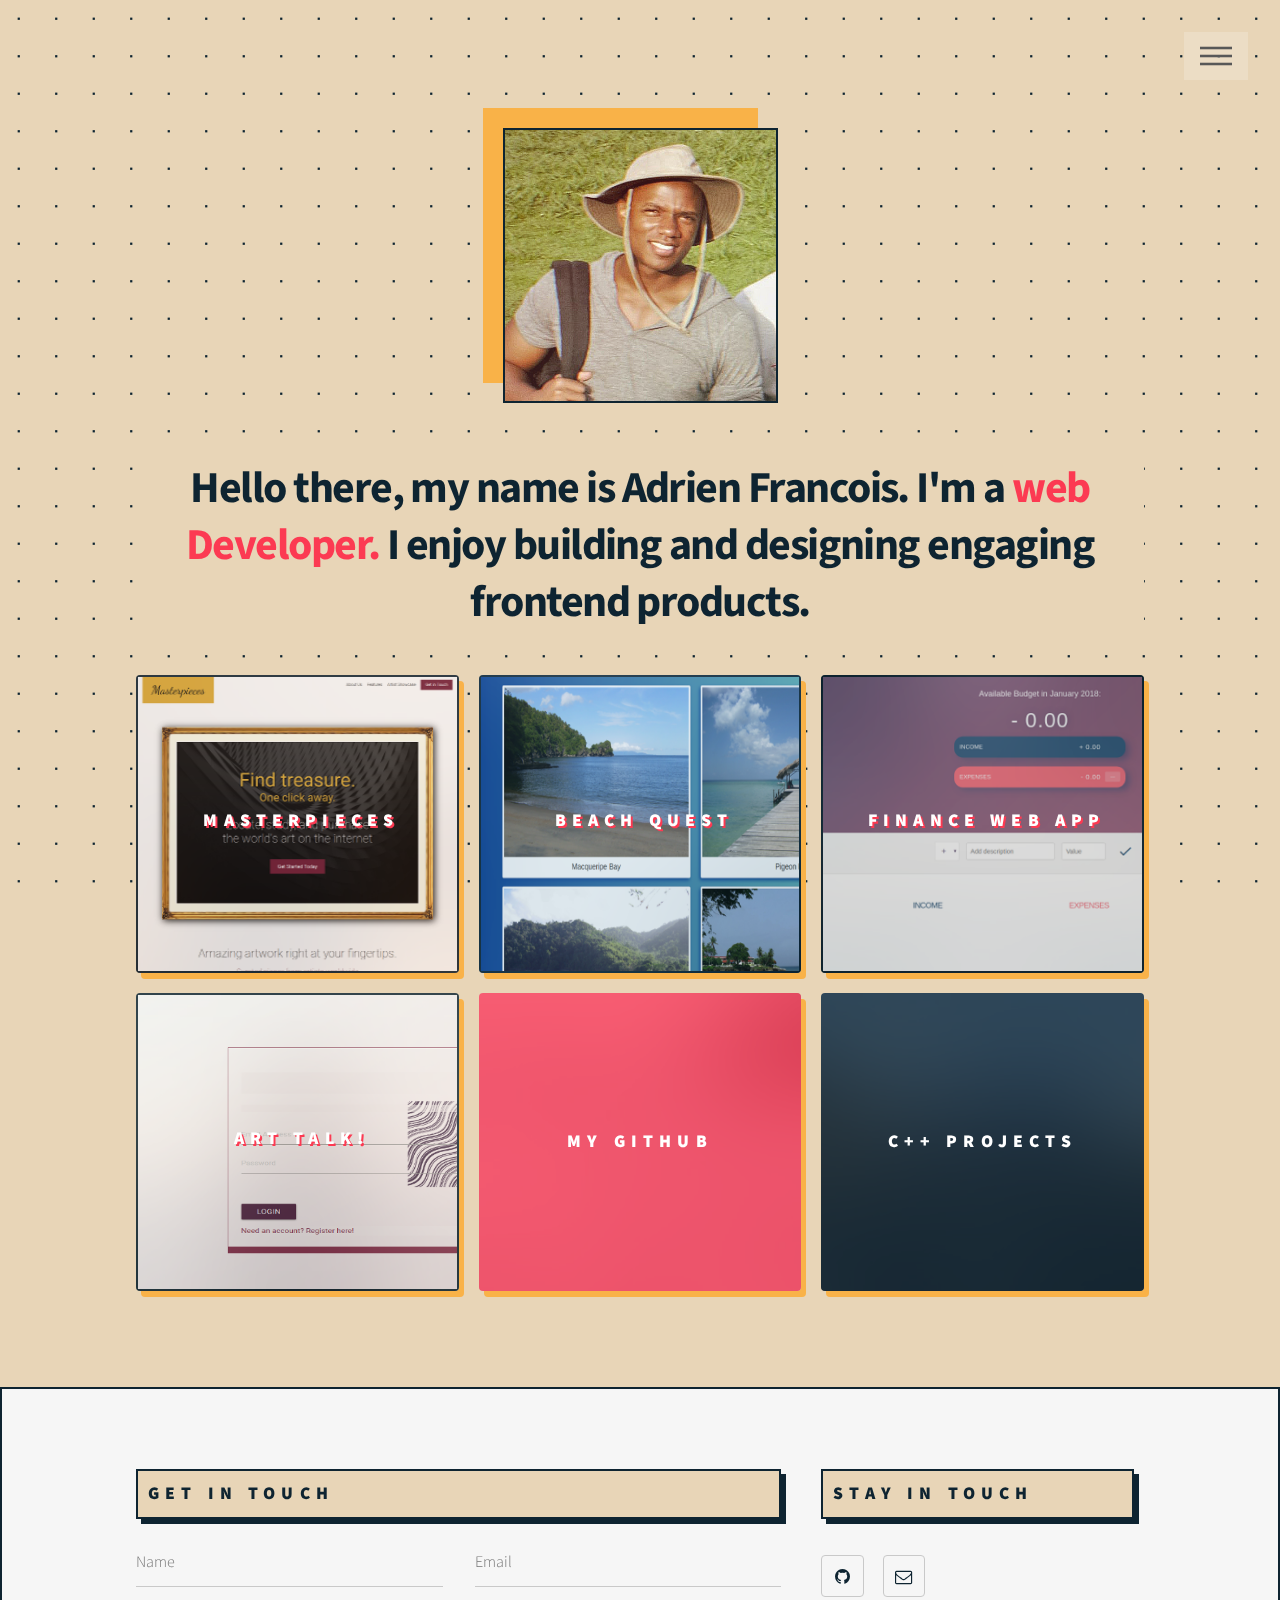
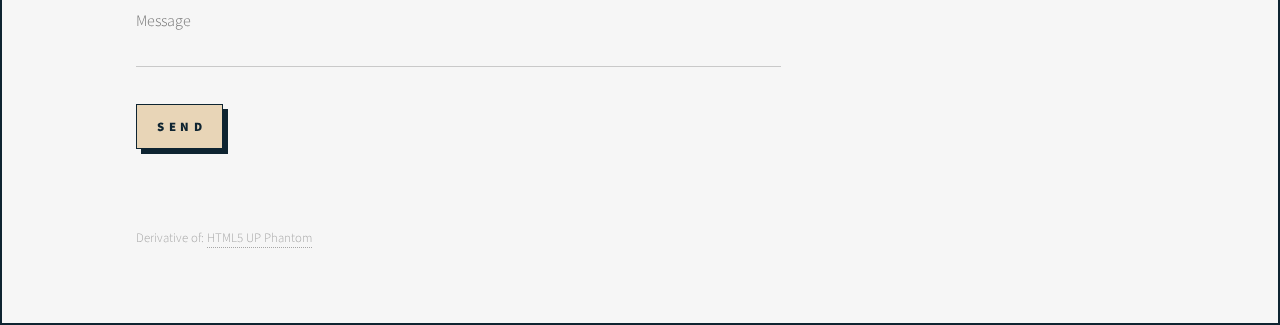
<file: index.html>
<!DOCTYPE HTML>

<html>
	<head>
		<title>Adrien Francois Full Stack Web Developer</title>
		<meta charset="utf-8" />
		<meta name="viewport" content="width=device-width, initial-scale=1" />
		<!--[if lte IE 8]><script src="assets/js/ie/html5shiv.js"></script><![endif]-->
		<link rel="stylesheet" href="assets/css/main.css" />
		<!--[if lte IE 9]><link rel="stylesheet" href="assets/css/ie9.css" /><![endif]-->
		<!--[if lte IE 8]><link rel="stylesheet" href="assets/css/ie8.css" /><![endif]-->
	</head>
	<body>
		<!-- Wrapper -->
			<div id="wrapper">

				<!-- Header -->
					<header id="header">
						<div class="inner">
							
							<!-- Profile Picture -->
							
							<div class="img-adrien"></div>

							<!-- Nav -->
								<nav class="animated jello">
									<ul>
										<li><a href="#menu">Menu</a></li>
									</ul>
								</nav>

						</div>
					</header>

				<!-- Menu -->
					<nav id="menu">
						<h2>Adrien Francois</h2>
						<ul>
							<li><a href="index.html">See all my projects</a></li>
							<li><a href="masterpieces.html">Masterpieces - Fully Responsive Website</a></li>
							<li><a href="beachquest.html">Beach Quest - Rate Trinidad and Tobago Beaches</a></li>
							<li><a href="financeapp.html">Finance Web App - Budget Your Money</a></li>
							<li><a href="arttalk.html">Art Talk! - Social Media Site For Artists</a></li>
						</ul>
					</nav>

				<!-- Main -->
					<div id="main">
						<div class="inner">
							<header>
								<h1 class ="color-backdrop">Hello there,  my name is Adrien Francois. I'm a <span class="orange">web Developer.</span> I enjoy building and designing engaging frontend products. <br />
								</h1>
								
							</header>
							<section class="tiles">
								<article class="style1">
									<span class="image">
										<img src="images/pic01.jpg" alt="" />
									</span>
									<a href="masterpieces.html">
										<h2>Masterpieces</h2>
										<div class="content">
											<p> Art bidding/selling themed fully responsive .js website. </p>
										</div>
									</a>
								</article>
								<article class="style2">
									<span class="image">
										<img src="images/pic02.jpg" alt="" />
									</span>
									<a href="beachquest.html">
										<h2>Beach Quest</h2>
										<div class="content">
											<p>Beach catalogue CRUD app using Mongodb and Nodejs. Explore Trinidad and Tobago Beaches.</p>
										</div>
									</a>
								</article>
								<article class="style3">
									<span class="image">
										<img src="images/pic03.jpg" alt="" />
									</span>
									<a href="financeapp.html">
										<h2>Finance Web App</h2>
										<div class="content">
											<p>Financial buget web application created with js.  </p>
										</div>
									</a>
								</article>
								<article class="style4">
									<span class="image">
										<img src="images/pic04.jpg" alt="" />
									</span>
									<a href="arttalk.html">
										<h2>Art Talk!</h2>
										<div class="content">
											<p>Social media site for artists and the like-minded. Created using MYSQL and PHP. </p>
										</div>
									</a>
								</article>
								<article class="style5">
									<span class="image">
										<img src="images/pic05.jpg" alt="" />
									</span>
									<a href="https://github.com/adrifranCode">
										<h2>My Github</h2>
										
									</a>
								</article>
								<article class="style6">
									<span class="image">
										<img src="images/pic06.jpg" alt="" />
									</span>
									<a href="https://github.com/adrifranCode/cplusplus-register">
										<h2>C++ Projects</h2>
										
									</a>
								</article>
							</section>
						</div>
					</div>

				<!-- Footer -->
					<footer id="footer" class = "border-footer">
						<div class="inner">
							<section>
								<h2 class = "color-backdrop border-pad">Get in touch</h2>
								<form method="post" action="https://formspree.io/francois18.af@gmail.com">
									<div class="field half first">
										<input type="text" name="name" id="name" placeholder="Name" />
									</div>
									<div class="field half">
										<input type="email" name="_replyto" id="_replyto" placeholder="Email" />
									</div>
									<div class="field">
										<textarea name="message" id="message" placeholder="Message"></textarea>
									</div>
									<ul class="actions ">
										<li><input type="submit" value="Send" class="button fit" /></li>
									</ul>
								</form>
							</section>
							<section>
								<h2 class ="color-backdrop border-pad">Stay In Touch</h2>
								<ul class="icons">
									<li><a href="https://github.com/adrifranCode" class="icon style2 fa-github"><span class="label">GitHub</span></a></li>
									<li><a href="mailto:francois18.af@gmail.com" class="icon style2 fa-envelope-o"><span class="label">Email</span></a></li>
								</ul>
							</section>
							<ul class="copyright">
								<li>Derivative of: <a href="http://html5up.net">HTML5 UP Phantom</a></li>
							</ul>
						</div>
					</footer>

			</div>

		<!-- Scripts -->
			<script src="assets/js/jquery.min.js"></script>
			<script src="assets/js/skel.min.js"></script>
			<script src="assets/js/util.js"></script>
			<!--[if lte IE 8]><script src="assets/js/ie/respond.min.js"></script><![endif]-->
			<script src="assets/js/main.js"></script>

	</body>
</html>
</file>
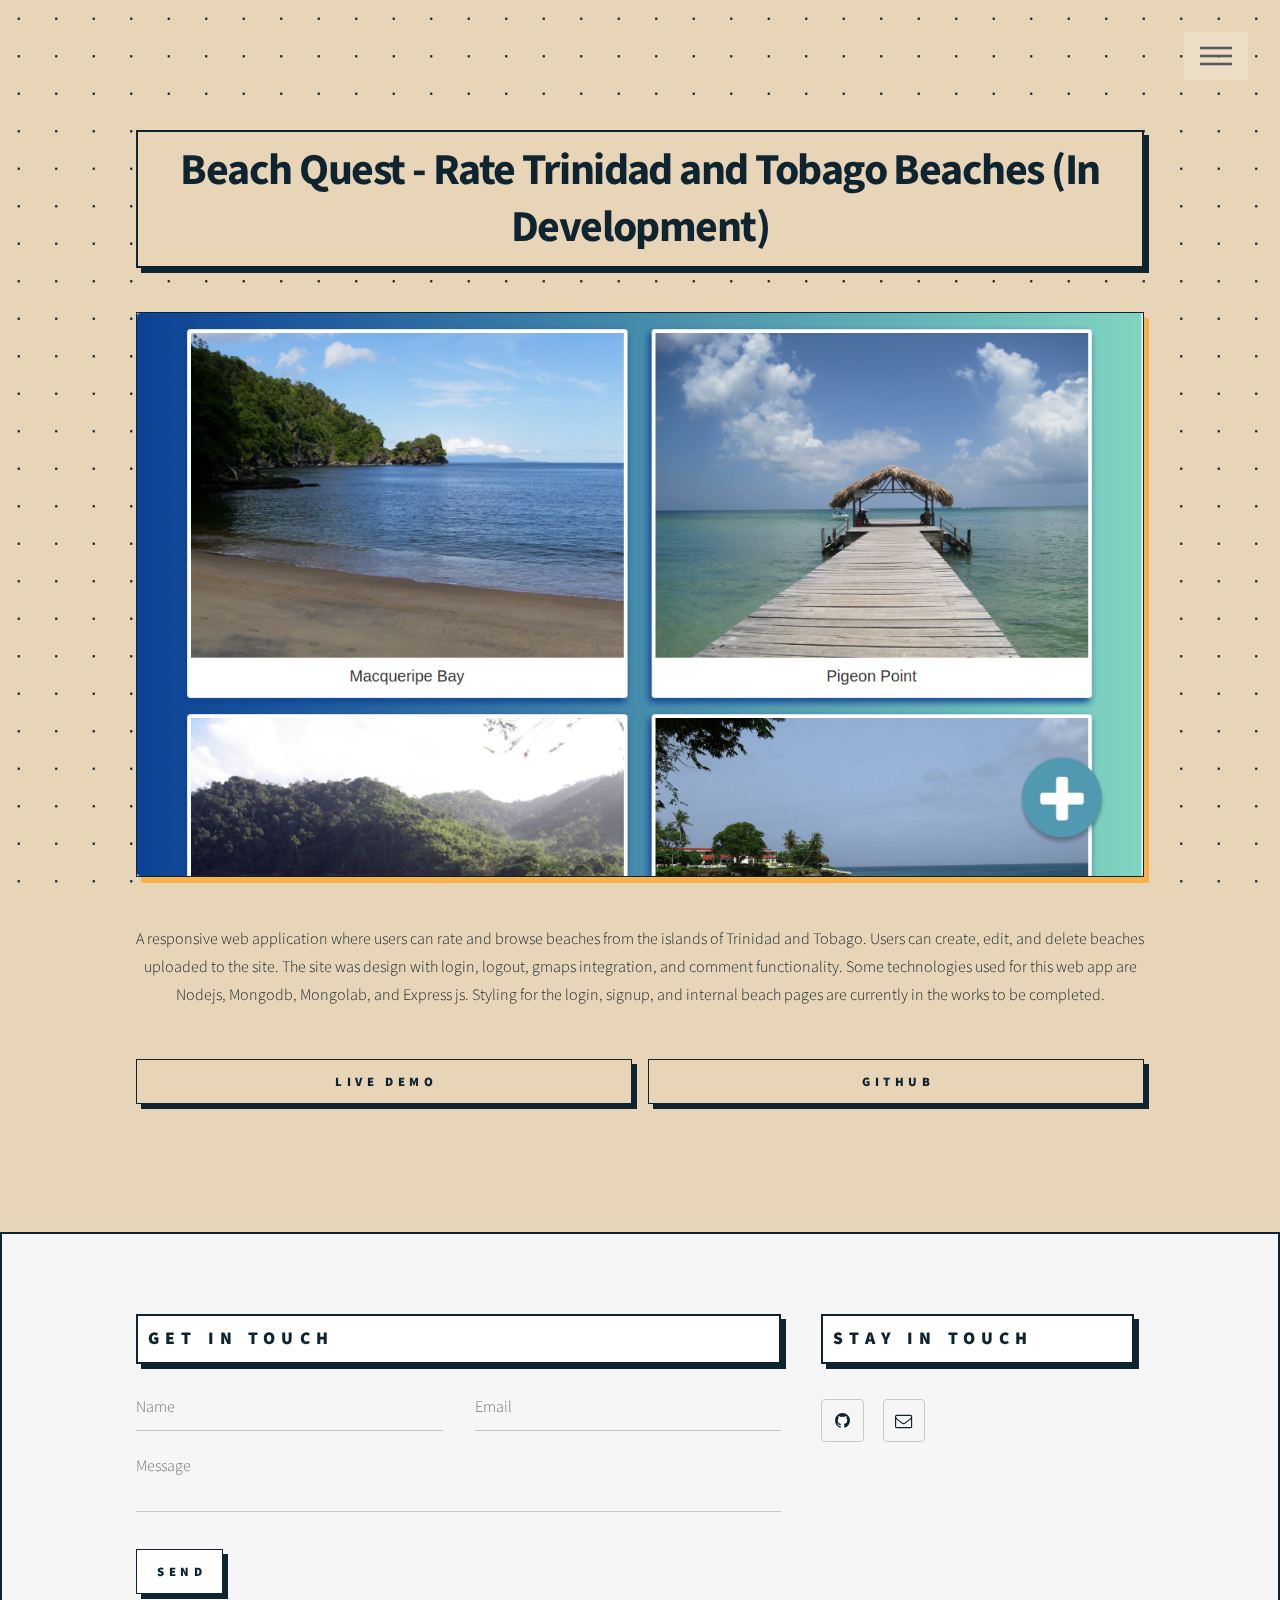
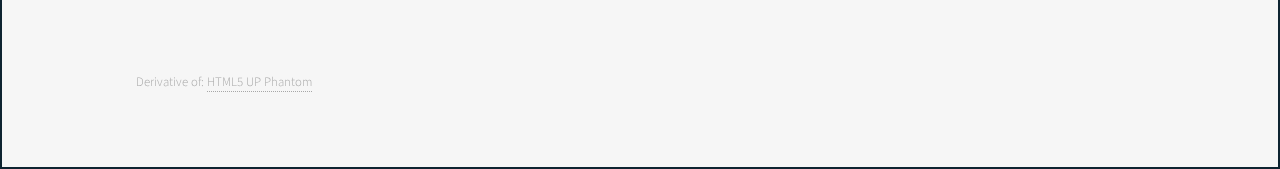
<file: beachquest.html>
<!DOCTYPE HTML>
<html>
	<head>
		<title>Beach Quest - Rate Trinidad and Tobago Beaches</title>
		<meta charset="utf-8" />
		<meta name="viewport" content="width=device-width, initial-scale=1" />
		<!--[if lte IE 8]><script src="assets/js/ie/html5shiv.js"></script><![endif]-->
		<link rel="stylesheet" href="assets/css/main.css" />
		<!--[if lte IE 9]><link rel="stylesheet" href="assets/css/ie9.css" /><![endif]-->
		<!--[if lte IE 8]><link rel="stylesheet" href="assets/css/ie8.css" /><![endif]-->
	</head>
	<body>
		<!-- Wrapper -->
			<div id="wrapper">

				<!-- Header -->
					<header id="header">
						<div class="inner">

							<!-- Nav -->
								<nav>
									<ul>
										<li><a href="#menu">Menu</a></li>
									</ul>
								</nav>

						</div>
					</header>

				<!-- Menu -->
					<nav id="menu">
						<h2>Adrien Francois</h2>
						<ul>
							<li><a href="index.html">See all my projects</a></li>
							<li><a href="masterpieces.html">Masterpieces - Fully Responsive Website</a></li>
							<li><a href="beachquest.html">Beach Quest - Rate Trinidad and Tobago Beaches</a></li>
							<li><a href="financeapp.html">Finance Web App - Budget Your Money</a></li>
							<li><a href="arttalk.html">Art Talk! - Social Media Site For Artists</a></li>
						</ul>
					</nav>

				<!-- Main -->
					<div id="main">
						<div class="inner animated pulse">
							<h1 class ="color-backdrop border-pad ">Beach Quest - Rate Trinidad and Tobago Beaches (In Development)</h1>
							<span class="image main bordersquare"><img src="images/beachcrudhq.png" alt="beach Quest Site Picture" /></span>
							<p class= "color-backdrop align-center">A responsive web application where users can rate and browse beaches from the islands of Trinidad and Tobago. Users can create, edit, and delete beaches uploaded to the site. The site was design with login, logout, gmaps integration, and comment functionality. Some technologies used for this web app are Nodejs, Mongodb, Mongolab, and Express js. Styling for the login, signup, and internal beach pages are currently in the works to be completed.  </p>
							<ul class="actions fit">
								<li><a href="https://still-sea-56131.herokuapp.com/" class="button fit">Live Demo</a></li>
								<li><a href="https://github.com/adrifranCode/beachguide-crud-app" class="button fit">Github</a></li>
							</ul>
						</div>
					</div>

				<!-- Footer -->
					<footer id="footer" class = "border-footer">
						<div class="inner">
							<section>
								<h2 class = "color-backdrop border-pad color-backdrop-white">Get in touch</h2>
								<form method="post" action="https://formspree.io/francois18.af@gmail.com">
									<div class="field half first">
										<input type="text" name="name" id="name" placeholder="Name" />
									</div>
									<div class="field half">
										<input type="email" name="_replyto" id="_replyto" placeholder="Email" />
									</div>
									<div class="field">
										<textarea name="message" id="message" placeholder="Message"></textarea>
									</div>
									<ul class="actions ">
										<li><input type="submit" value="Send" class="button fit color-backdrop-white" /></li>
									</ul>
								</form>
							</section>
							<section>
								<h2 class ="color-backdrop border-pad color-backdrop-white">Stay In Touch</h2>
								<ul class="icons">
									<li><a href="https://github.com/adrifranCode" class="icon style2 fa-github"><span class="label">GitHub</span></a></li>
									<li><a href="mailto:francois18.af@gmail.com" class="icon style2 fa-envelope-o"><span class="label">Email</span></a></li>
								</ul>
							</section>
							<ul class="copyright">
								<li>Derivative of: <a href="http://html5up.net">HTML5 UP Phantom</a></li>
							</ul>
						</div>
					</footer>

			</div>

		<!-- Scripts -->
			<script src="assets/js/jquery.min.js"></script>
			<script src="assets/js/skel.min.js"></script>
			<script src="assets/js/util.js"></script>
			<!--[if lte IE 8]><script src="assets/js/ie/respond.min.js"></script><![endif]-->
			<script src="assets/js/main.js"></script>

	</body>
</html>
</file>
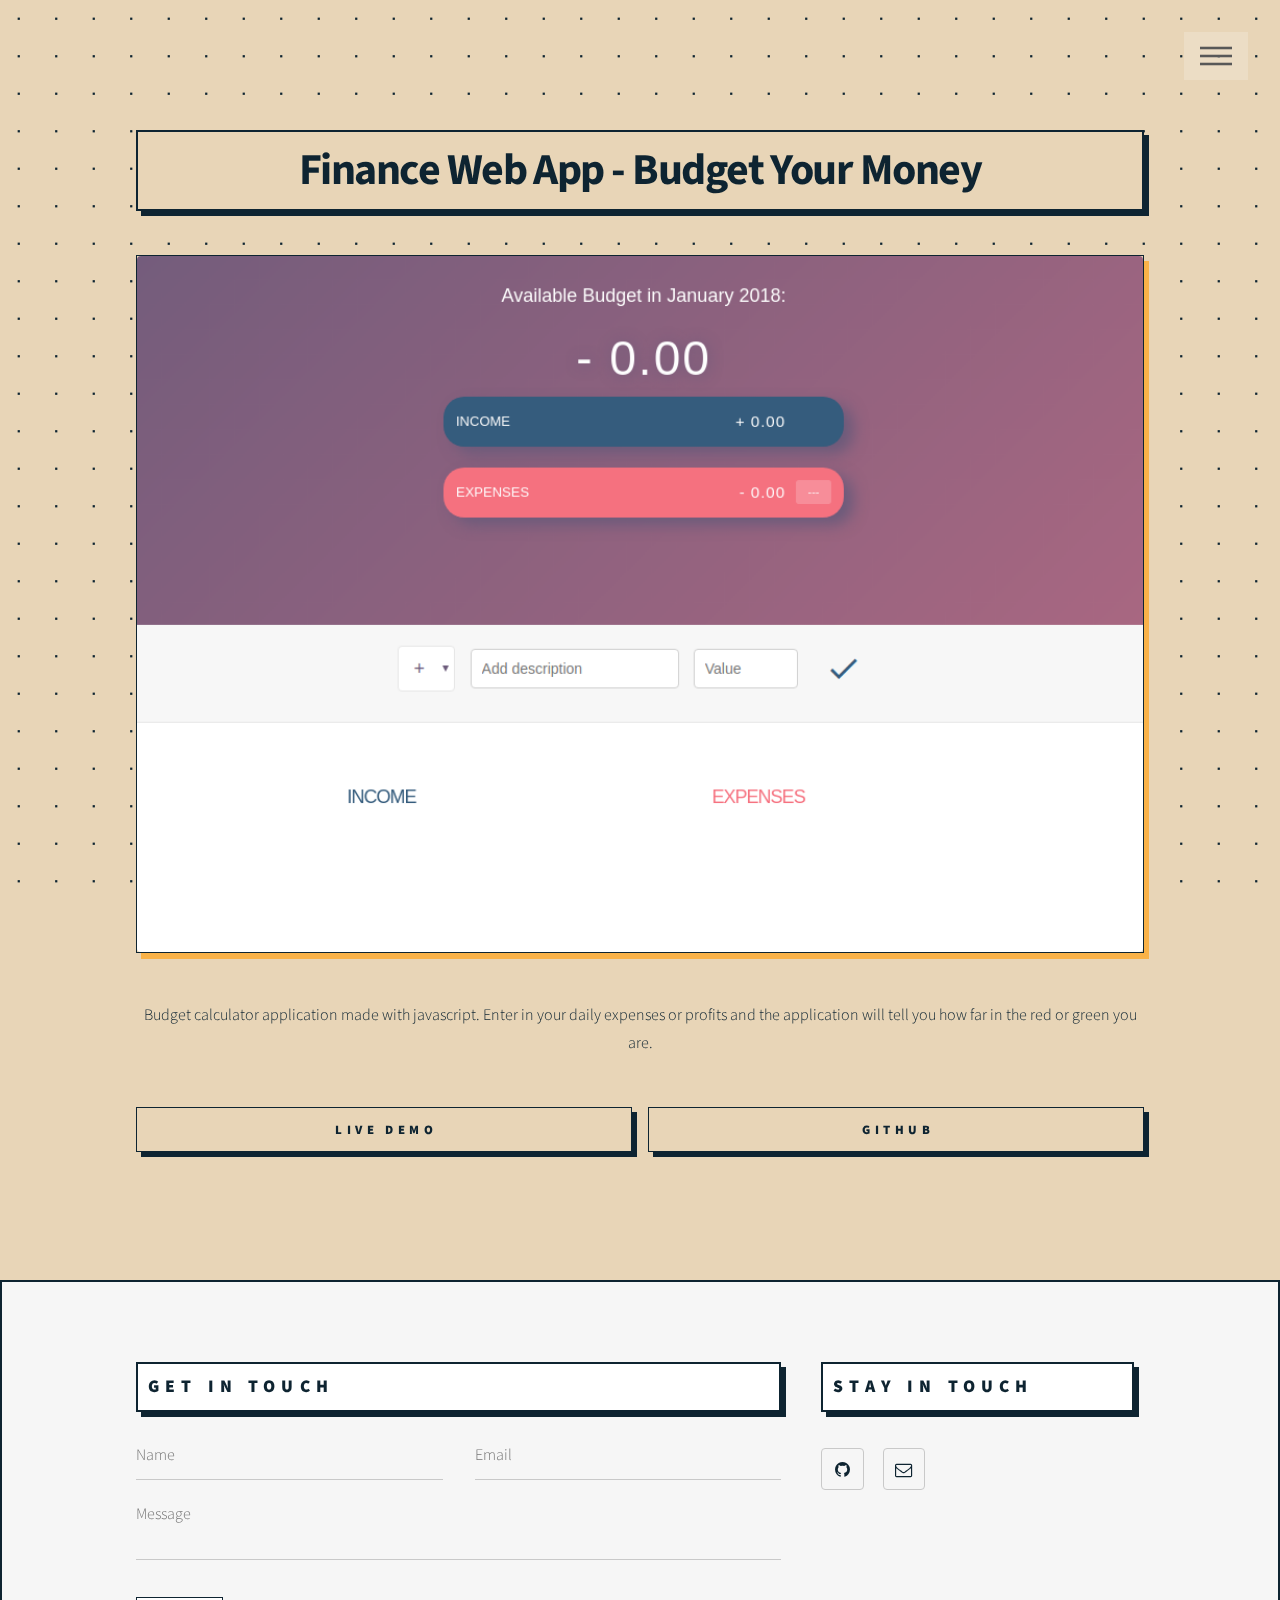
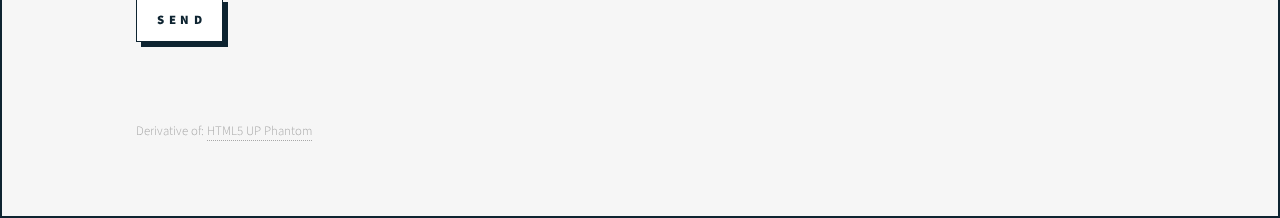
<file: financeapp.html>
<!DOCTYPE HTML>
<html>
	<head>
		<title>Finance Web App - Budget Your Money</title>
		<meta charset="utf-8" />
		<meta name="viewport" content="width=device-width, initial-scale=1" />
		<!--[if lte IE 8]><script src="assets/js/ie/html5shiv.js"></script><![endif]-->
		<link rel="stylesheet" href="assets/css/main.css" />
		<!--[if lte IE 9]><link rel="stylesheet" href="assets/css/ie9.css" /><![endif]-->
		<!--[if lte IE 8]><link rel="stylesheet" href="assets/css/ie8.css" /><![endif]-->
	</head>
	<body>
		<!-- Wrapper -->
			<div id="wrapper">

				<!-- Header -->
					<header id="header">
						<div class="inner">

							<!-- Nav -->
								<nav>
									<ul>
										<li><a href="#menu">Menu</a></li>
									</ul>
								</nav>

						</div>
					</header>

				<!-- Menu -->
					<nav id="menu">
						<h2>Adrien Francois</h2>
						<ul>
							<li><a href="index.html">See all my projects</a></li>
							<li><a href="masterpieces.html">Masterpieces - Fully Responsive Website</a></li>
							<li><a href="beachquest.html">Beach Quest - Rate Trinidad and Tobago Beaches</a></li>
							<li><a href="financeapp.html">Finance Web App - Budget Your Money</a></li>
							<li><a href="arttalk.html">Art Talk! - Social Media Site For Artists</a></li>
						</ul>
					</nav>

				<!-- Main -->
					<div id="main">
						<div class="inner animated pulse">
							<h1 class ="color-backdrop border-pad ">Finance Web App - Budget Your Money</h1>
							<span class="image main bordersquare"><img src="images/finance-calc.png" alt="Budget Calculator Web App Picture" /></span>
							<p class= "color-backdrop align-center"> Budget calculator application made with javascript. Enter in your daily expenses or profits and the application will tell you how far in the red or green you are. </p>
							<ul class="actions fit">
								<li><a href="https://adrifrancode.github.io/finance-calc/" class="button fit">Live Demo</a></li>
								<li><a href="https://github.com/adrifranCode/finance-calc" class="button fit">Github</a></li>
							</ul>
						</div>
					</div>

				<!-- Footer -->
					<footer id="footer" class = "border-footer">
						<div class="inner">
							<section>
								<h2 class = "color-backdrop border-pad color-backdrop-white">Get in touch</h2>
								<form method="post" action="https://formspree.io/francois18.af@gmail.com">
									<div class="field half first">
										<input type="text" name="name" id="name" placeholder="Name" />
									</div>
									<div class="field half">
										<input type="email" name="_replyto" id="_replyto" placeholder="Email" />
									</div>
									<div class="field">
										<textarea name="message" id="message" placeholder="Message"></textarea>
									</div>
									<ul class="actions ">
										<li><input type="submit" value="Send" class="button fit color-backdrop-white" /></li>
									</ul>
								</form>
							</section>
							<section>
								<h2 class ="color-backdrop border-pad color-backdrop-white">Stay In Touch</h2>
								<ul class="icons">
									<li><a href="https://github.com/adrifranCode" class="icon style2 fa-github"><span class="label">GitHub</span></a></li>
									<li><a href="mailto:francois18.af@gmail.com" class="icon style2 fa-envelope-o"><span class="label">Email</span></a></li>
								</ul>
							</section>
							<ul class="copyright">
								<li>Derivative of: <a href="http://html5up.net">HTML5 UP Phantom</a></li>
							</ul>
						</div>
					</footer>

			</div>

		<!-- Scripts -->
			<script src="assets/js/jquery.min.js"></script>
			<script src="assets/js/skel.min.js"></script>
			<script src="assets/js/util.js"></script>
			<!--[if lte IE 8]><script src="assets/js/ie/respond.min.js"></script><![endif]-->
			<script src="assets/js/main.js"></script>

	</body>
</html>
</file>
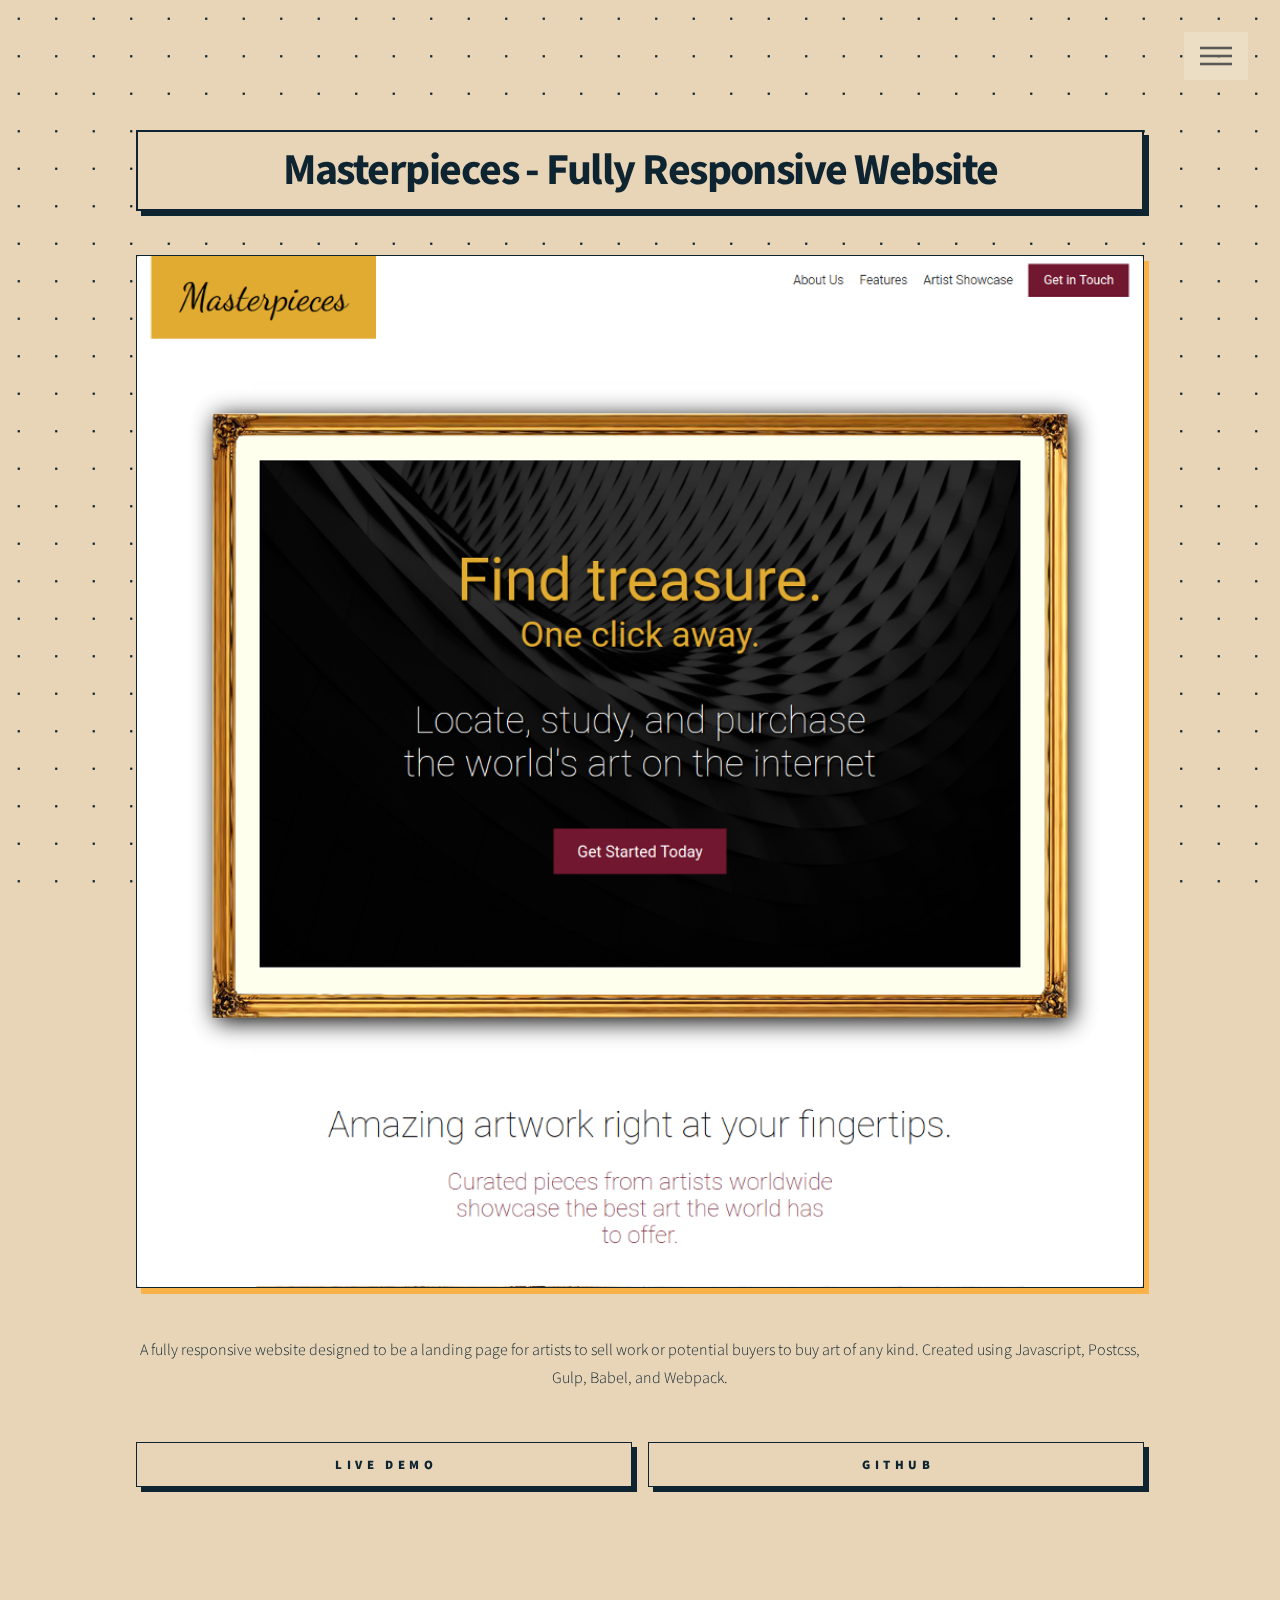
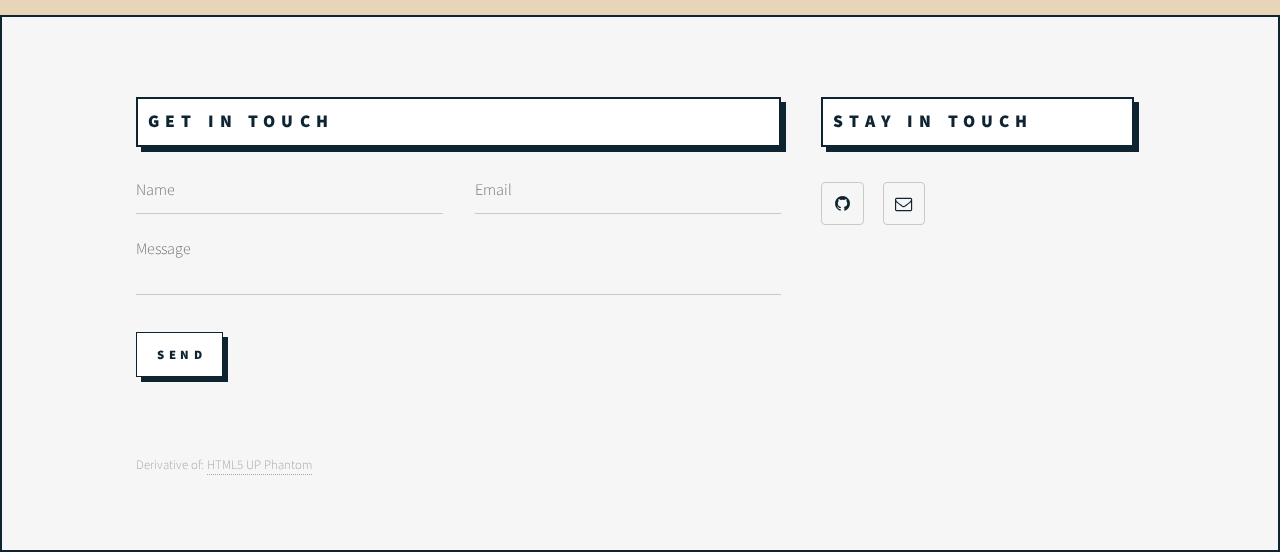
<file: masterpieces.html>
<!DOCTYPE HTML>
<html>
	<head>
		<title>Masterpieces - Fully Responsive Website</title>
		<meta charset="utf-8" />
		<meta name="viewport" content="width=device-width, initial-scale=1" />
		<!--[if lte IE 8]><script src="assets/js/ie/html5shiv.js"></script><![endif]-->
		<link rel="stylesheet" href="assets/css/main.css" />
		<!--[if lte IE 9]><link rel="stylesheet" href="assets/css/ie9.css" /><![endif]-->
		<!--[if lte IE 8]><link rel="stylesheet" href="assets/css/ie8.css" /><![endif]-->
	</head>
	<body>
		<!-- Wrapper -->
			<div id="wrapper">

				<!-- Header -->
					<header id="header">
						<div class="inner">

							<!-- Nav -->
								<nav>
									<ul>
										<li><a href="#menu">Menu</a></li>
									</ul>
								</nav>

						</div>
					</header>

				<!-- Menu -->
					<nav id="menu">
						<h2>Adrien Francois</h2>
						<ul>
							<li><a href="index.html">See all my projects</a></li>
							<li><a href="masterpieces.html">Masterpieces - Fully Responsive Website</a></li>
							<li><a href="beachquest.html">Beach Quest - Rate Trinidad and Tobago Beaches</a></li>
							<li><a href="financeapp.html">Finance Web App - Budget Your Money</a></li>
							<li><a href="arttalk.html">Art Talk! - Social Media Site For Artists</a></li>
						</ul>
					</nav>

				<!-- Main -->
					<div id="main">
						<div class="inner animated pulse">
							<h1 class ="color-backdrop border-pad ">Masterpieces - Fully Responsive Website</h1>
							<span class="image main bordersquare"><img src="images/my-sitehq.png" alt="" /></span>
							<p class= "color-backdrop align-center">A fully responsive website designed to be a landing page for artists to sell work or potential buyers to buy art of any kind. Created using Javascript, Postcss, Gulp, Babel, and Webpack. </p>
							<ul class="actions fit">
								<li><a href="https://adrifrancode.github.io/my-site/" class="button fit">Live Demo</a></li>
								<li><a href="https://github.com/adrifranCode/my-site" class="button fit">Github</a></li>
							</ul>
						</div>
					</div>

				<!-- Footer -->
					<footer id="footer" class = "border-footer">
						<div class="inner">
							<section>
								<h2 class = "color-backdrop border-pad color-backdrop-white">Get in touch</h2>
								<form method="post" action="https://formspree.io/francois18.af@gmail.com">
									<div class="field half first">
										<input type="text" name="name" id="name" placeholder="Name" />
									</div>
									<div class="field half">
										<input type="email" name="_replyto" id="_replyto" placeholder="Email" />
									</div>
									<div class="field">
										<textarea name="message" id="message" placeholder="Message"></textarea>
									</div>
									<ul class="actions ">
										<li><input type="submit" value="Send" class="button fit color-backdrop-white" /></li>
									</ul>
								</form>
							</section>
							<section>
								<h2 class ="color-backdrop border-pad color-backdrop-white">Stay In Touch</h2>
								<ul class="icons">
									<li><a href="https://github.com/adrifranCode" class="icon style2 fa-github"><span class="label">GitHub</span></a></li>
									<li><a href="mailto:francois18.af@gmail.com" class="icon style2 fa-envelope-o"><span class="label">Email</span></a></li>
								</ul>
							</section>
							<ul class="copyright">
								<li>Derivative of: <a href="http://html5up.net">HTML5 UP Phantom</a></li>
							</ul>
						</div>
					</footer>

			</div>

		<!-- Scripts -->
			<script src="assets/js/jquery.min.js"></script>
			<script src="assets/js/skel.min.js"></script>
			<script src="assets/js/util.js"></script>
			<!--[if lte IE 8]><script src="assets/js/ie/respond.min.js"></script><![endif]-->
			<script src="assets/js/main.js"></script>

	</body>
</html>
</file>
<file: assets/css/ie9.css>
/*
	Phantom by HTML5 UP
	html5up.net | @ajlkn
	Free for personal and commercial use under the CCA 3.0 license (html5up.net/license)
*/

/* Tiles */

	.tiles:after {
		content: '';
		display: block;
		clear: both;
	}

	.tiles article {
		float: left;
	}

		.tiles article > a {
			padding-top: 50%;
			margin-top: -1.75em;
		}

		body:not(.is-touch) .tiles article:hover > .image {
			-moz-transform: none;
			-webkit-transform: none;
			-ms-transform: none;
			transform: none;
		}

/* Footer */

	#footer > .inner section {
		float: left;
	}

	#footer > .inner .copyright {
		clear: both;
		padding-top: 4em;
	}
</file>
<file: assets/css/ie8.css>
/*
	Phantom by HTML5 UP
	html5up.net | @ajlkn
	Free for personal and commercial use under the CCA 3.0 license (html5up.net/license)
*/

/* Form */

	form .field {
		float: none !important;
		width: 100% !important;
		padding-left: 0 !important;
	}

/* Button */

	input[type="submit"],
	input[type="reset"],
	input[type="button"],
	button,
	.button {
		border: solid 2px #585858 !important;
	}

		input[type="submit"]:hover,
		input[type="reset"]:hover,
		input[type="button"]:hover,
		button:hover,
		.button:hover {
			border-color: #f2849e !important;
		}

		input[type="submit"].special,
		input[type="reset"].special,
		input[type="button"].special,
		button.special,
		.button.special {
			border: none !important;
		}

/* Tiles */

	.tiles article > .image:before, .tiles article > .image:after {
		display: none;
	}

/* Header */

	#header .logo .symbol {
		display: none;
	}

	#header nav ul li a[href="#menu"] {
		text-indent: 0;
		width: auto;
		font-size: 0.8em;
	}

		#header nav ul li a[href="#menu"]:before, #header nav ul li a[href="#menu"]:after {
			display: none;
		}

/* Footer */

	#footer > .inner section {
		width: 50%;
		margin-left: 3em;
	}

		#footer > .inner section:first-child {
			margin-left: 0;
			width: 40%;
		}
</file>
<file: assets/css/main.css>
@import url(font-awesome.min.css);
@import url(animate.css);
@import url("https://fonts.googleapis.com/css?family=Source+Sans+Pro:300,700,900");


/* Reset */

	html, body, div, span, applet, object, iframe, h1, h2, h3, h4, h5, h6, p, blockquote, pre, a, abbr, acronym, address, big, cite, code, del, dfn, em, img, ins, kbd, q, s, samp, small, strike, strong, sub, sup, tt, var, b, u, i, center, dl, dt, dd, ol, ul, li, fieldset, form, label, legend, table, caption, tbody, tfoot, thead, tr, th, td, article, aside, canvas, details, embed, figure, figcaption, footer, header, hgroup, menu, nav, output, ruby, section, summary, time, mark, audio, video {
		margin: 0;
		padding: 0;
		border: 0;
		font-size: 100%;
		font: inherit;
		vertical-align: baseline;
	}

	article, aside, details, figcaption, figure, footer, header, hgroup, menu, nav, section {
		display: block;
	}

	body {
		line-height: 1;
	}

	ol, ul {
		list-style: none;
	}

	blockquote, q {
		quotes: none;
	}

	blockquote:before, blockquote:after, q:before, q:after {
		content: '';
		content: none;
	}

	table {
		border-collapse: collapse;
		border-spacing: 0;
	}

	body {
		-webkit-text-size-adjust: none;
	}

/* Box Model */

	*, *:before, *:after {
		-moz-box-sizing: border-box;
		-webkit-box-sizing: border-box;
		box-sizing: border-box;
	}

/* Grid */

	.row {
		border-bottom: solid 1px transparent;
		-moz-box-sizing: border-box;
		-webkit-box-sizing: border-box;
		box-sizing: border-box;
	}

	.row > * {
		float: left;
		-moz-box-sizing: border-box;
		-webkit-box-sizing: border-box;
		box-sizing: border-box;
	}

	.row:after, .row:before {
		content: '';
		display: block;
		clear: both;
		height: 0;
	}

	.row.uniform > * > :first-child {
		margin-top: 0;
	}

	.row.uniform > * > :last-child {
		margin-bottom: 0;
	}

	.row.\30 \25 > * {
		padding: 0 0 0 0em;
	}

	.row.\30 \25 {
		margin: 0 0 -1px 0em;
	}

	.row.uniform.\30 \25 > * {
		padding: 0em 0 0 0em;
	}

	.row.uniform.\30 \25 {
		margin: 0em 0 -1px 0em;
	}

	.row > * {
		padding: 0 0 0 2em;
	}

	.row {
		margin: 0 0 -1px -2em;
	}

	.row.uniform > * {
		padding: 2em 0 0 2em;
	}

	.row.uniform {
		margin: -2em 0 -1px -2em;
	}

	.row.\32 00\25 > * {
		padding: 0 0 0 4em;
	}

	.row.\32 00\25 {
		margin: 0 0 -1px -4em;
	}

	.row.uniform.\32 00\25 > * {
		padding: 4em 0 0 4em;
	}

	.row.uniform.\32 00\25 {
		margin: -4em 0 -1px -4em;
	}

	.row.\31 50\25 > * {
		padding: 0 0 0 3em;
	}

	.row.\31 50\25 {
		margin: 0 0 -1px -3em;
	}

	.row.uniform.\31 50\25 > * {
		padding: 3em 0 0 3em;
	}

	.row.uniform.\31 50\25 {
		margin: -3em 0 -1px -3em;
	}

	.row.\35 0\25 > * {
		padding: 0 0 0 1em;
	}

	.row.\35 0\25 {
		margin: 0 0 -1px -1em;
	}

	.row.uniform.\35 0\25 > * {
		padding: 1em 0 0 1em;
	}

	.row.uniform.\35 0\25 {
		margin: -1em 0 -1px -1em;
	}

	.row.\32 5\25 > * {
		padding: 0 0 0 0.5em;
	}

	.row.\32 5\25 {
		margin: 0 0 -1px -0.5em;
	}

	.row.uniform.\32 5\25 > * {
		padding: 0.5em 0 0 0.5em;
	}

	.row.uniform.\32 5\25 {
		margin: -0.5em 0 -1px -0.5em;
	}

	.\31 2u, .\31 2u\24 {
		width: 100%;
		clear: none;
		margin-left: 0;
	}

	.\31 1u, .\31 1u\24 {
		width: 91.6666666667%;
		clear: none;
		margin-left: 0;
	}

	.\31 0u, .\31 0u\24 {
		width: 83.3333333333%;
		clear: none;
		margin-left: 0;
	}

	.\39 u, .\39 u\24 {
		width: 75%;
		clear: none;
		margin-left: 0;
	}

	.\38 u, .\38 u\24 {
		width: 66.6666666667%;
		clear: none;
		margin-left: 0;
	}

	.\37 u, .\37 u\24 {
		width: 58.3333333333%;
		clear: none;
		margin-left: 0;
	}

	.\36 u, .\36 u\24 {
		width: 50%;
		clear: none;
		margin-left: 0;
	}

	.\35 u, .\35 u\24 {
		width: 41.6666666667%;
		clear: none;
		margin-left: 0;
	}

	.\34 u, .\34 u\24 {
		width: 33.3333333333%;
		clear: none;
		margin-left: 0;
	}

	.\33 u, .\33 u\24 {
		width: 25%;
		clear: none;
		margin-left: 0;
	}

	.\32 u, .\32 u\24 {
		width: 16.6666666667%;
		clear: none;
		margin-left: 0;
	}

	.\31 u, .\31 u\24 {
		width: 8.3333333333%;
		clear: none;
		margin-left: 0;
	}

	.\31 2u\24 + *,
	.\31 1u\24 + *,
	.\31 0u\24 + *,
	.\39 u\24 + *,
	.\38 u\24 + *,
	.\37 u\24 + *,
	.\36 u\24 + *,
	.\35 u\24 + *,
	.\34 u\24 + *,
	.\33 u\24 + *,
	.\32 u\24 + *,
	.\31 u\24 + * {
		clear: left;
	}

	.\-11u {
		margin-left: 91.66667%;
	}

	.\-10u {
		margin-left: 83.33333%;
	}

	.\-9u {
		margin-left: 75%;
	}

	.\-8u {
		margin-left: 66.66667%;
	}

	.\-7u {
		margin-left: 58.33333%;
	}

	.\-6u {
		margin-left: 50%;
	}

	.\-5u {
		margin-left: 41.66667%;
	}

	.\-4u {
		margin-left: 33.33333%;
	}

	.\-3u {
		margin-left: 25%;
	}

	.\-2u {
		margin-left: 16.66667%;
	}

	.\-1u {
		margin-left: 8.33333%;
	}

	@media screen and (max-width: 1680px) {

		.row > * {
			padding: 0 0 0 2em;
		}

		.row {
			margin: 0 0 -1px -2em;
		}

		.row.uniform > * {
			padding: 2em 0 0 2em;
		}

		.row.uniform {
			margin: -2em 0 -1px -2em;
		}

		.row.\32 00\25 > * {
			padding: 0 0 0 4em;
		}

		.row.\32 00\25 {
			margin: 0 0 -1px -4em;
		}

		.row.uniform.\32 00\25 > * {
			padding: 4em 0 0 4em;
		}

		.row.uniform.\32 00\25 {
			margin: -4em 0 -1px -4em;
		}

		.row.\31 50\25 > * {
			padding: 0 0 0 3em;
		}

		.row.\31 50\25 {
			margin: 0 0 -1px -3em;
		}

		.row.uniform.\31 50\25 > * {
			padding: 3em 0 0 3em;
		}

		.row.uniform.\31 50\25 {
			margin: -3em 0 -1px -3em;
		}

		.row.\35 0\25 > * {
			padding: 0 0 0 1em;
		}

		.row.\35 0\25 {
			margin: 0 0 -1px -1em;
		}

		.row.uniform.\35 0\25 > * {
			padding: 1em 0 0 1em;
		}

		.row.uniform.\35 0\25 {
			margin: -1em 0 -1px -1em;
		}

		.row.\32 5\25 > * {
			padding: 0 0 0 0.5em;
		}

		.row.\32 5\25 {
			margin: 0 0 -1px -0.5em;
		}

		.row.uniform.\32 5\25 > * {
			padding: 0.5em 0 0 0.5em;
		}

		.row.uniform.\32 5\25 {
			margin: -0.5em 0 -1px -0.5em;
		}

		.\31 2u\28xlarge\29, .\31 2u\24\28xlarge\29 {
			width: 100%;
			clear: none;
			margin-left: 0;
		}

		.\31 1u\28xlarge\29, .\31 1u\24\28xlarge\29 {
			width: 91.6666666667%;
			clear: none;
			margin-left: 0;
		}

		.\31 0u\28xlarge\29, .\31 0u\24\28xlarge\29 {
			width: 83.3333333333%;
			clear: none;
			margin-left: 0;
		}

		.\39 u\28xlarge\29, .\39 u\24\28xlarge\29 {
			width: 75%;
			clear: none;
			margin-left: 0;
		}

		.\38 u\28xlarge\29, .\38 u\24\28xlarge\29 {
			width: 66.6666666667%;
			clear: none;
			margin-left: 0;
		}

		.\37 u\28xlarge\29, .\37 u\24\28xlarge\29 {
			width: 58.3333333333%;
			clear: none;
			margin-left: 0;
		}

		.\36 u\28xlarge\29, .\36 u\24\28xlarge\29 {
			width: 50%;
			clear: none;
			margin-left: 0;
		}

		.\35 u\28xlarge\29, .\35 u\24\28xlarge\29 {
			width: 41.6666666667%;
			clear: none;
			margin-left: 0;
		}

		.\34 u\28xlarge\29, .\34 u\24\28xlarge\29 {
			width: 33.3333333333%;
			clear: none;
			margin-left: 0;
		}

		.\33 u\28xlarge\29, .\33 u\24\28xlarge\29 {
			width: 25%;
			clear: none;
			margin-left: 0;
		}

		.\32 u\28xlarge\29, .\32 u\24\28xlarge\29 {
			width: 16.6666666667%;
			clear: none;
			margin-left: 0;
		}

		.\31 u\28xlarge\29, .\31 u\24\28xlarge\29 {
			width: 8.3333333333%;
			clear: none;
			margin-left: 0;
		}

		.\31 2u\24\28xlarge\29 + *,
		.\31 1u\24\28xlarge\29 + *,
		.\31 0u\24\28xlarge\29 + *,
		.\39 u\24\28xlarge\29 + *,
		.\38 u\24\28xlarge\29 + *,
		.\37 u\24\28xlarge\29 + *,
		.\36 u\24\28xlarge\29 + *,
		.\35 u\24\28xlarge\29 + *,
		.\34 u\24\28xlarge\29 + *,
		.\33 u\24\28xlarge\29 + *,
		.\32 u\24\28xlarge\29 + *,
		.\31 u\24\28xlarge\29 + * {
			clear: left;
		}

		.\-11u\28xlarge\29 {
			margin-left: 91.66667%;
		}

		.\-10u\28xlarge\29 {
			margin-left: 83.33333%;
		}

		.\-9u\28xlarge\29 {
			margin-left: 75%;
		}

		.\-8u\28xlarge\29 {
			margin-left: 66.66667%;
		}

		.\-7u\28xlarge\29 {
			margin-left: 58.33333%;
		}

		.\-6u\28xlarge\29 {
			margin-left: 50%;
		}

		.\-5u\28xlarge\29 {
			margin-left: 41.66667%;
		}

		.\-4u\28xlarge\29 {
			margin-left: 33.33333%;
		}

		.\-3u\28xlarge\29 {
			margin-left: 25%;
		}

		.\-2u\28xlarge\29 {
			margin-left: 16.66667%;
		}

		.\-1u\28xlarge\29 {
			margin-left: 8.33333%;
		}

	}

	@media screen and (max-width: 1280px) {

		.row > * {
			padding: 0 0 0 2em;
		}

		.row {
			margin: 0 0 -1px -2em;
		}

		.row.uniform > * {
			padding: 2em 0 0 2em;
		}

		.row.uniform {
			margin: -2em 0 -1px -2em;
		}

		.row.\32 00\25 > * {
			padding: 0 0 0 4em;
		}

		.row.\32 00\25 {
			margin: 0 0 -1px -4em;
		}

		.row.uniform.\32 00\25 > * {
			padding: 4em 0 0 4em;
		}

		.row.uniform.\32 00\25 {
			margin: -4em 0 -1px -4em;
		}

		.row.\31 50\25 > * {
			padding: 0 0 0 3em;
		}

		.row.\31 50\25 {
			margin: 0 0 -1px -3em;
		}

		.row.uniform.\31 50\25 > * {
			padding: 3em 0 0 3em;
		}

		.row.uniform.\31 50\25 {
			margin: -3em 0 -1px -3em;
		}

		.row.\35 0\25 > * {
			padding: 0 0 0 1em;
		}

		.row.\35 0\25 {
			margin: 0 0 -1px -1em;
		}

		.row.uniform.\35 0\25 > * {
			padding: 1em 0 0 1em;
		}

		.row.uniform.\35 0\25 {
			margin: -1em 0 -1px -1em;
		}

		.row.\32 5\25 > * {
			padding: 0 0 0 0.5em;
		}

		.row.\32 5\25 {
			margin: 0 0 -1px -0.5em;
		}

		.row.uniform.\32 5\25 > * {
			padding: 0.5em 0 0 0.5em;
		}

		.row.uniform.\32 5\25 {
			margin: -0.5em 0 -1px -0.5em;
		}

		.\31 2u\28large\29, .\31 2u\24\28large\29 {
			width: 100%;
			clear: none;
			margin-left: 0;
		}

		.\31 1u\28large\29, .\31 1u\24\28large\29 {
			width: 91.6666666667%;
			clear: none;
			margin-left: 0;
		}

		.\31 0u\28large\29, .\31 0u\24\28large\29 {
			width: 83.3333333333%;
			clear: none;
			margin-left: 0;
		}

		.\39 u\28large\29, .\39 u\24\28large\29 {
			width: 75%;
			clear: none;
			margin-left: 0;
		}

		.\38 u\28large\29, .\38 u\24\28large\29 {
			width: 66.6666666667%;
			clear: none;
			margin-left: 0;
		}

		.\37 u\28large\29, .\37 u\24\28large\29 {
			width: 58.3333333333%;
			clear: none;
			margin-left: 0;
		}

		.\36 u\28large\29, .\36 u\24\28large\29 {
			width: 50%;
			clear: none;
			margin-left: 0;
		}

		.\35 u\28large\29, .\35 u\24\28large\29 {
			width: 41.6666666667%;
			clear: none;
			margin-left: 0;
		}

		.\34 u\28large\29, .\34 u\24\28large\29 {
			width: 33.3333333333%;
			clear: none;
			margin-left: 0;
		}

		.\33 u\28large\29, .\33 u\24\28large\29 {
			width: 25%;
			clear: none;
			margin-left: 0;
		}

		.\32 u\28large\29, .\32 u\24\28large\29 {
			width: 16.6666666667%;
			clear: none;
			margin-left: 0;
		}

		.\31 u\28large\29, .\31 u\24\28large\29 {
			width: 8.3333333333%;
			clear: none;
			margin-left: 0;
		}

		.\31 2u\24\28large\29 + *,
		.\31 1u\24\28large\29 + *,
		.\31 0u\24\28large\29 + *,
		.\39 u\24\28large\29 + *,
		.\38 u\24\28large\29 + *,
		.\37 u\24\28large\29 + *,
		.\36 u\24\28large\29 + *,
		.\35 u\24\28large\29 + *,
		.\34 u\24\28large\29 + *,
		.\33 u\24\28large\29 + *,
		.\32 u\24\28large\29 + *,
		.\31 u\24\28large\29 + * {
			clear: left;
		}

		.\-11u\28large\29 {
			margin-left: 91.66667%;
		}

		.\-10u\28large\29 {
			margin-left: 83.33333%;
		}

		.\-9u\28large\29 {
			margin-left: 75%;
		}

		.\-8u\28large\29 {
			margin-left: 66.66667%;
		}

		.\-7u\28large\29 {
			margin-left: 58.33333%;
		}

		.\-6u\28large\29 {
			margin-left: 50%;
		}

		.\-5u\28large\29 {
			margin-left: 41.66667%;
		}

		.\-4u\28large\29 {
			margin-left: 33.33333%;
		}

		.\-3u\28large\29 {
			margin-left: 25%;
		}

		.\-2u\28large\29 {
			margin-left: 16.66667%;
		}

		.\-1u\28large\29 {
			margin-left: 8.33333%;
		}

	}

	@media screen and (max-width: 980px) {

		.row > * {
			padding: 0 0 0 1.5em;
		}

		.row {
			margin: 0 0 -1px -1.5em;
		}

		.row.uniform > * {
			padding: 1.5em 0 0 1.5em;
		}

		.row.uniform {
			margin: -1.5em 0 -1px -1.5em;
		}

		.row.\32 00\25 > * {
			padding: 0 0 0 3em;
		}

		.row.\32 00\25 {
			margin: 0 0 -1px -3em;
		}

		.row.uniform.\32 00\25 > * {
			padding: 3em 0 0 3em;
		}

		.row.uniform.\32 00\25 {
			margin: -3em 0 -1px -3em;
		}

		.row.\31 50\25 > * {
			padding: 0 0 0 2.25em;
		}

		.row.\31 50\25 {
			margin: 0 0 -1px -2.25em;
		}

		.row.uniform.\31 50\25 > * {
			padding: 2.25em 0 0 2.25em;
		}

		.row.uniform.\31 50\25 {
			margin: -2.25em 0 -1px -2.25em;
		}

		.row.\35 0\25 > * {
			padding: 0 0 0 0.75em;
		}

		.row.\35 0\25 {
			margin: 0 0 -1px -0.75em;
		}

		.row.uniform.\35 0\25 > * {
			padding: 0.75em 0 0 0.75em;
		}

		.row.uniform.\35 0\25 {
			margin: -0.75em 0 -1px -0.75em;
		}

		.row.\32 5\25 > * {
			padding: 0 0 0 0.375em;
		}

		.row.\32 5\25 {
			margin: 0 0 -1px -0.375em;
		}

		.row.uniform.\32 5\25 > * {
			padding: 0.375em 0 0 0.375em;
		}

		.row.uniform.\32 5\25 {
			margin: -0.375em 0 -1px -0.375em;
		}

		.\31 2u\28medium\29, .\31 2u\24\28medium\29 {
			width: 100%;
			clear: none;
			margin-left: 0;
		}

		.\31 1u\28medium\29, .\31 1u\24\28medium\29 {
			width: 91.6666666667%;
			clear: none;
			margin-left: 0;
		}

		.\31 0u\28medium\29, .\31 0u\24\28medium\29 {
			width: 83.3333333333%;
			clear: none;
			margin-left: 0;
		}

		.\39 u\28medium\29, .\39 u\24\28medium\29 {
			width: 75%;
			clear: none;
			margin-left: 0;
		}

		.\38 u\28medium\29, .\38 u\24\28medium\29 {
			width: 66.6666666667%;
			clear: none;
			margin-left: 0;
		}

		.\37 u\28medium\29, .\37 u\24\28medium\29 {
			width: 58.3333333333%;
			clear: none;
			margin-left: 0;
		}

		.\36 u\28medium\29, .\36 u\24\28medium\29 {
			width: 50%;
			clear: none;
			margin-left: 0;
		}

		.\35 u\28medium\29, .\35 u\24\28medium\29 {
			width: 41.6666666667%;
			clear: none;
			margin-left: 0;
		}

		.\34 u\28medium\29, .\34 u\24\28medium\29 {
			width: 33.3333333333%;
			clear: none;
			margin-left: 0;
		}

		.\33 u\28medium\29, .\33 u\24\28medium\29 {
			width: 25%;
			clear: none;
			margin-left: 0;
		}

		.\32 u\28medium\29, .\32 u\24\28medium\29 {
			width: 16.6666666667%;
			clear: none;
			margin-left: 0;
		}

		.\31 u\28medium\29, .\31 u\24\28medium\29 {
			width: 8.3333333333%;
			clear: none;
			margin-left: 0;
		}

		.\31 2u\24\28medium\29 + *,
		.\31 1u\24\28medium\29 + *,
		.\31 0u\24\28medium\29 + *,
		.\39 u\24\28medium\29 + *,
		.\38 u\24\28medium\29 + *,
		.\37 u\24\28medium\29 + *,
		.\36 u\24\28medium\29 + *,
		.\35 u\24\28medium\29 + *,
		.\34 u\24\28medium\29 + *,
		.\33 u\24\28medium\29 + *,
		.\32 u\24\28medium\29 + *,
		.\31 u\24\28medium\29 + * {
			clear: left;
		}

		.\-11u\28medium\29 {
			margin-left: 91.66667%;
		}

		.\-10u\28medium\29 {
			margin-left: 83.33333%;
		}

		.\-9u\28medium\29 {
			margin-left: 75%;
		}

		.\-8u\28medium\29 {
			margin-left: 66.66667%;
		}

		.\-7u\28medium\29 {
			margin-left: 58.33333%;
		}

		.\-6u\28medium\29 {
			margin-left: 50%;
		}

		.\-5u\28medium\29 {
			margin-left: 41.66667%;
		}

		.\-4u\28medium\29 {
			margin-left: 33.33333%;
		}

		.\-3u\28medium\29 {
			margin-left: 25%;
		}

		.\-2u\28medium\29 {
			margin-left: 16.66667%;
		}

		.\-1u\28medium\29 {
			margin-left: 8.33333%;
		}

	}

	@media screen and (max-width: 736px) {

		.row > * {
			padding: 0 0 0 1em;
		}

		.row {
			margin: 0 0 -1px -1em;
		}

		.row.uniform > * {
			padding: 1em 0 0 1em;
		}

		.row.uniform {
			margin: -1em 0 -1px -1em;
		}

		.row.\32 00\25 > * {
			padding: 0 0 0 2em;
		}

		.row.\32 00\25 {
			margin: 0 0 -1px -2em;
		}

		.row.uniform.\32 00\25 > * {
			padding: 2em 0 0 2em;
		}

		.row.uniform.\32 00\25 {
			margin: -2em 0 -1px -2em;
		}

		.row.\31 50\25 > * {
			padding: 0 0 0 1.5em;
		}

		.row.\31 50\25 {
			margin: 0 0 -1px -1.5em;
		}

		.row.uniform.\31 50\25 > * {
			padding: 1.5em 0 0 1.5em;
		}

		.row.uniform.\31 50\25 {
			margin: -1.5em 0 -1px -1.5em;
		}

		.row.\35 0\25 > * {
			padding: 0 0 0 0.5em;
		}

		.row.\35 0\25 {
			margin: 0 0 -1px -0.5em;
		}

		.row.uniform.\35 0\25 > * {
			padding: 0.5em 0 0 0.5em;
		}

		.row.uniform.\35 0\25 {
			margin: -0.5em 0 -1px -0.5em;
		}

		.row.\32 5\25 > * {
			padding: 0 0 0 0.25em;
		}

		.row.\32 5\25 {
			margin: 0 0 -1px -0.25em;
		}

		.row.uniform.\32 5\25 > * {
			padding: 0.25em 0 0 0.25em;
		}

		.row.uniform.\32 5\25 {
			margin: -0.25em 0 -1px -0.25em;
		}

		.\31 2u\28small\29, .\31 2u\24\28small\29 {
			width: 100%;
			clear: none;
			margin-left: 0;
		}

		.\31 1u\28small\29, .\31 1u\24\28small\29 {
			width: 91.6666666667%;
			clear: none;
			margin-left: 0;
		}

		.\31 0u\28small\29, .\31 0u\24\28small\29 {
			width: 83.3333333333%;
			clear: none;
			margin-left: 0;
		}

		.\39 u\28small\29, .\39 u\24\28small\29 {
			width: 75%;
			clear: none;
			margin-left: 0;
		}

		.\38 u\28small\29, .\38 u\24\28small\29 {
			width: 66.6666666667%;
			clear: none;
			margin-left: 0;
		}

		.\37 u\28small\29, .\37 u\24\28small\29 {
			width: 58.3333333333%;
			clear: none;
			margin-left: 0;
		}

		.\36 u\28small\29, .\36 u\24\28small\29 {
			width: 50%;
			clear: none;
			margin-left: 0;
		}

		.\35 u\28small\29, .\35 u\24\28small\29 {
			width: 41.6666666667%;
			clear: none;
			margin-left: 0;
		}

		.\34 u\28small\29, .\34 u\24\28small\29 {
			width: 33.3333333333%;
			clear: none;
			margin-left: 0;
		}

		.\33 u\28small\29, .\33 u\24\28small\29 {
			width: 25%;
			clear: none;
			margin-left: 0;
		}

		.\32 u\28small\29, .\32 u\24\28small\29 {
			width: 16.6666666667%;
			clear: none;
			margin-left: 0;
		}

		.\31 u\28small\29, .\31 u\24\28small\29 {
			width: 8.3333333333%;
			clear: none;
			margin-left: 0;
		}

		.\31 2u\24\28small\29 + *,
		.\31 1u\24\28small\29 + *,
		.\31 0u\24\28small\29 + *,
		.\39 u\24\28small\29 + *,
		.\38 u\24\28small\29 + *,
		.\37 u\24\28small\29 + *,
		.\36 u\24\28small\29 + *,
		.\35 u\24\28small\29 + *,
		.\34 u\24\28small\29 + *,
		.\33 u\24\28small\29 + *,
		.\32 u\24\28small\29 + *,
		.\31 u\24\28small\29 + * {
			clear: left;
		}

		.\-11u\28small\29 {
			margin-left: 91.66667%;
		}

		.\-10u\28small\29 {
			margin-left: 83.33333%;
		}

		.\-9u\28small\29 {
			margin-left: 75%;
		}

		.\-8u\28small\29 {
			margin-left: 66.66667%;
		}

		.\-7u\28small\29 {
			margin-left: 58.33333%;
		}

		.\-6u\28small\29 {
			margin-left: 50%;
		}

		.\-5u\28small\29 {
			margin-left: 41.66667%;
		}

		.\-4u\28small\29 {
			margin-left: 33.33333%;
		}

		.\-3u\28small\29 {
			margin-left: 25%;
		}

		.\-2u\28small\29 {
			margin-left: 16.66667%;
		}

		.\-1u\28small\29 {
			margin-left: 8.33333%;
		}

	}

	@media screen and (max-width: 480px) {

		.row > * {
			padding: 0 0 0 1em;
		}

		.row {
			margin: 0 0 -1px -1em;
		}

		.row.uniform > * {
			padding: 1em 0 0 1em;
		}

		.row.uniform {
			margin: -1em 0 -1px -1em;
		}

		.row.\32 00\25 > * {
			padding: 0 0 0 2em;
		}

		.row.\32 00\25 {
			margin: 0 0 -1px -2em;
		}

		.row.uniform.\32 00\25 > * {
			padding: 2em 0 0 2em;
		}

		.row.uniform.\32 00\25 {
			margin: -2em 0 -1px -2em;
		}

		.row.\31 50\25 > * {
			padding: 0 0 0 1.5em;
		}

		.row.\31 50\25 {
			margin: 0 0 -1px -1.5em;
		}

		.row.uniform.\31 50\25 > * {
			padding: 1.5em 0 0 1.5em;
		}

		.row.uniform.\31 50\25 {
			margin: -1.5em 0 -1px -1.5em;
		}

		.row.\35 0\25 > * {
			padding: 0 0 0 0.5em;
		}

		.row.\35 0\25 {
			margin: 0 0 -1px -0.5em;
		}

		.row.uniform.\35 0\25 > * {
			padding: 0.5em 0 0 0.5em;
		}

		.row.uniform.\35 0\25 {
			margin: -0.5em 0 -1px -0.5em;
		}

		.row.\32 5\25 > * {
			padding: 0 0 0 0.25em;
		}

		.row.\32 5\25 {
			margin: 0 0 -1px -0.25em;
		}

		.row.uniform.\32 5\25 > * {
			padding: 0.25em 0 0 0.25em;
		}

		.row.uniform.\32 5\25 {
			margin: -0.25em 0 -1px -0.25em;
		}

		.\31 2u\28xsmall\29, .\31 2u\24\28xsmall\29 {
			width: 100%;
			clear: none;
			margin-left: 0;
		}

		.\31 1u\28xsmall\29, .\31 1u\24\28xsmall\29 {
			width: 91.6666666667%;
			clear: none;
			margin-left: 0;
		}

		.\31 0u\28xsmall\29, .\31 0u\24\28xsmall\29 {
			width: 83.3333333333%;
			clear: none;
			margin-left: 0;
		}

		.\39 u\28xsmall\29, .\39 u\24\28xsmall\29 {
			width: 75%;
			clear: none;
			margin-left: 0;
		}

		.\38 u\28xsmall\29, .\38 u\24\28xsmall\29 {
			width: 66.6666666667%;
			clear: none;
			margin-left: 0;
		}

		.\37 u\28xsmall\29, .\37 u\24\28xsmall\29 {
			width: 58.3333333333%;
			clear: none;
			margin-left: 0;
		}

		.\36 u\28xsmall\29, .\36 u\24\28xsmall\29 {
			width: 50%;
			clear: none;
			margin-left: 0;
		}

		.\35 u\28xsmall\29, .\35 u\24\28xsmall\29 {
			width: 41.6666666667%;
			clear: none;
			margin-left: 0;
		}

		.\34 u\28xsmall\29, .\34 u\24\28xsmall\29 {
			width: 33.3333333333%;
			clear: none;
			margin-left: 0;
		}

		.\33 u\28xsmall\29, .\33 u\24\28xsmall\29 {
			width: 25%;
			clear: none;
			margin-left: 0;
		}

		.\32 u\28xsmall\29, .\32 u\24\28xsmall\29 {
			width: 16.6666666667%;
			clear: none;
			margin-left: 0;
		}

		.\31 u\28xsmall\29, .\31 u\24\28xsmall\29 {
			width: 8.3333333333%;
			clear: none;
			margin-left: 0;
		}

		.\31 2u\24\28xsmall\29 + *,
		.\31 1u\24\28xsmall\29 + *,
		.\31 0u\24\28xsmall\29 + *,
		.\39 u\24\28xsmall\29 + *,
		.\38 u\24\28xsmall\29 + *,
		.\37 u\24\28xsmall\29 + *,
		.\36 u\24\28xsmall\29 + *,
		.\35 u\24\28xsmall\29 + *,
		.\34 u\24\28xsmall\29 + *,
		.\33 u\24\28xsmall\29 + *,
		.\32 u\24\28xsmall\29 + *,
		.\31 u\24\28xsmall\29 + * {
			clear: left;
		}

		.\-11u\28xsmall\29 {
			margin-left: 91.66667%;
		}

		.\-10u\28xsmall\29 {
			margin-left: 83.33333%;
		}

		.\-9u\28xsmall\29 {
			margin-left: 75%;
		}

		.\-8u\28xsmall\29 {
			margin-left: 66.66667%;
		}

		.\-7u\28xsmall\29 {
			margin-left: 58.33333%;
		}

		.\-6u\28xsmall\29 {
			margin-left: 50%;
		}

		.\-5u\28xsmall\29 {
			margin-left: 41.66667%;
		}

		.\-4u\28xsmall\29 {
			margin-left: 33.33333%;
		}

		.\-3u\28xsmall\29 {
			margin-left: 25%;
		}

		.\-2u\28xsmall\29 {
			margin-left: 16.66667%;
		}

		.\-1u\28xsmall\29 {
			margin-left: 8.33333%;
		}

	}

	@media screen and (max-width: 360px) {

		.row > * {
			padding: 0 0 0 1em;
		}

		.row {
			margin: 0 0 -1px -1em;
		}

		.row.uniform > * {
			padding: 1em 0 0 1em;
		}

		.row.uniform {
			margin: -1em 0 -1px -1em;
		}

		.row.\32 00\25 > * {
			padding: 0 0 0 2em;
		}

		.row.\32 00\25 {
			margin: 0 0 -1px -2em;
		}

		.row.uniform.\32 00\25 > * {
			padding: 2em 0 0 2em;
		}

		.row.uniform.\32 00\25 {
			margin: -2em 0 -1px -2em;
		}

		.row.\31 50\25 > * {
			padding: 0 0 0 1.5em;
		}

		.row.\31 50\25 {
			margin: 0 0 -1px -1.5em;
		}

		.row.uniform.\31 50\25 > * {
			padding: 1.5em 0 0 1.5em;
		}

		.row.uniform.\31 50\25 {
			margin: -1.5em 0 -1px -1.5em;
		}

		.row.\35 0\25 > * {
			padding: 0 0 0 0.5em;
		}

		.row.\35 0\25 {
			margin: 0 0 -1px -0.5em;
		}

		.row.uniform.\35 0\25 > * {
			padding: 0.5em 0 0 0.5em;
		}

		.row.uniform.\35 0\25 {
			margin: -0.5em 0 -1px -0.5em;
		}

		.row.\32 5\25 > * {
			padding: 0 0 0 0.25em;
		}

		.row.\32 5\25 {
			margin: 0 0 -1px -0.25em;
		}

		.row.uniform.\32 5\25 > * {
			padding: 0.25em 0 0 0.25em;
		}

		.row.uniform.\32 5\25 {
			margin: -0.25em 0 -1px -0.25em;
		}

		.\31 2u\28xxsmall\29, .\31 2u\24\28xxsmall\29 {
			width: 100%;
			clear: none;
			margin-left: 0;
		}

		.\31 1u\28xxsmall\29, .\31 1u\24\28xxsmall\29 {
			width: 91.6666666667%;
			clear: none;
			margin-left: 0;
		}

		.\31 0u\28xxsmall\29, .\31 0u\24\28xxsmall\29 {
			width: 83.3333333333%;
			clear: none;
			margin-left: 0;
		}

		.\39 u\28xxsmall\29, .\39 u\24\28xxsmall\29 {
			width: 75%;
			clear: none;
			margin-left: 0;
		}

		.\38 u\28xxsmall\29, .\38 u\24\28xxsmall\29 {
			width: 66.6666666667%;
			clear: none;
			margin-left: 0;
		}

		.\37 u\28xxsmall\29, .\37 u\24\28xxsmall\29 {
			width: 58.3333333333%;
			clear: none;
			margin-left: 0;
		}

		.\36 u\28xxsmall\29, .\36 u\24\28xxsmall\29 {
			width: 50%;
			clear: none;
			margin-left: 0;
		}

		.\35 u\28xxsmall\29, .\35 u\24\28xxsmall\29 {
			width: 41.6666666667%;
			clear: none;
			margin-left: 0;
		}

		.\34 u\28xxsmall\29, .\34 u\24\28xxsmall\29 {
			width: 33.3333333333%;
			clear: none;
			margin-left: 0;
		}

		.\33 u\28xxsmall\29, .\33 u\24\28xxsmall\29 {
			width: 25%;
			clear: none;
			margin-left: 0;
		}

		.\32 u\28xxsmall\29, .\32 u\24\28xxsmall\29 {
			width: 16.6666666667%;
			clear: none;
			margin-left: 0;
		}

		.\31 u\28xxsmall\29, .\31 u\24\28xxsmall\29 {
			width: 8.3333333333%;
			clear: none;
			margin-left: 0;
		}

		.\31 2u\24\28xxsmall\29 + *,
		.\31 1u\24\28xxsmall\29 + *,
		.\31 0u\24\28xxsmall\29 + *,
		.\39 u\24\28xxsmall\29 + *,
		.\38 u\24\28xxsmall\29 + *,
		.\37 u\24\28xxsmall\29 + *,
		.\36 u\24\28xxsmall\29 + *,
		.\35 u\24\28xxsmall\29 + *,
		.\34 u\24\28xxsmall\29 + *,
		.\33 u\24\28xxsmall\29 + *,
		.\32 u\24\28xxsmall\29 + *,
		.\31 u\24\28xxsmall\29 + * {
			clear: left;
		}

		.\-11u\28xxsmall\29 {
			margin-left: 91.66667%;
		}

		.\-10u\28xxsmall\29 {
			margin-left: 83.33333%;
		}

		.\-9u\28xxsmall\29 {
			margin-left: 75%;
		}

		.\-8u\28xxsmall\29 {
			margin-left: 66.66667%;
		}

		.\-7u\28xxsmall\29 {
			margin-left: 58.33333%;
		}

		.\-6u\28xxsmall\29 {
			margin-left: 50%;
		}

		.\-5u\28xxsmall\29 {
			margin-left: 41.66667%;
		}

		.\-4u\28xxsmall\29 {
			margin-left: 33.33333%;
		}

		.\-3u\28xxsmall\29 {
			margin-left: 25%;
		}

		.\-2u\28xxsmall\29 {
			margin-left: 16.66667%;
		}

		.\-1u\28xxsmall\29 {
			margin-left: 8.33333%;
		}

	}

/* Basic */

	@-ms-viewport {
		width: device-width;
	}

	body {
		-ms-overflow-style: scrollbar;
	}

	@media screen and (max-width: 480px) {

		html, body {
			min-width: 320px;
		}

	}

	body {
		background: #E8D5B7;
	}

		body.is-loading *, body.is-loading *:before, body.is-loading *:after {
			-moz-animation: none !important;
			-webkit-animation: none !important;
			-ms-animation: none !important;
			animation: none !important;
			-moz-transition: none !important;
			-webkit-transition: none !important;
			-ms-transition: none !important;
			transition: none !important;
		}
		
		
	body:after {
		-moz-pointer-events: none;
		-webkit-pointer-events: none;
		-ms-pointer-events: none;
		pointer-events: none;
		content: '';
		display: block;
		position: fixed;
		top: 0;
		left: 0;
		width: 100%;
		height: 100%;
		z-index: -1;
		background-attachment: fixed;
		background-image: url(../../images/overlay.png);
		background-repeat: repeat, repeat-x;
		background-size: 300px 300px, cover;
	}
		
/* Type */

	body, input, select, textarea {
		color: #0E2431;
		font-family: "Source Sans Pro", Helvetica, sans-serif;
		font-size: 16pt;
		font-weight: 300;
		line-height: 1.75;
	}

		@media screen and (max-width: 1680px) {

			body, input, select, textarea {
				font-size: 14pt;
			}

		}

		@media screen and (max-width: 1280px) {

			body, input, select, textarea {
				font-size: 12pt;
			}

		}

	a {
		-moz-transition: border-bottom-color 0.2s ease, color 0.2s ease;
		-webkit-transition: border-bottom-color 0.2s ease, color 0.2s ease;
		-ms-transition: border-bottom-color 0.2s ease, color 0.2s ease;
		transition: border-bottom-color 0.2s ease, color 0.2s ease;
		text-decoration: none;
		color: #585858;
		border-bottom: dotted 1px rgba(88, 88, 88, 0.5);
	}

		a:hover {
			border-bottom-color: transparent;
			color: #f2849e !important;
		}

	strong, b {
		font-weight: 900;
	}

	em, i {
		font-style: italic;
	}

	p {
		margin: 0 0 2em 0;
	}

	h1 {
		text-align: center;
		font-size: 2.75em;
		font-weight: 700;
		line-height: 1.3;
		margin: 0 0 1em 0;
		letter-spacing: -0.035em;
	}

		h1 a {
			color: inherit;
		}

		@media screen and (max-width: 736px) {

			h1 {
				font-size: 2em;
				margin: 0 0 1em 0;
			}

		}

		@media screen and (max-width: 360px) {

			h1 {
				font-size: 1.75em;
			}

		}

	h2, h3, h4, h5, h6 {
		font-weight: 900;
		line-height: 1.5;
		margin: 0 0 2em 0;
		text-transform: uppercase;
		letter-spacing: 0.35em;
	}

		h2 a, h3 a, h4 a, h5 a, h6 a {
			color: inherit;
		}

	h2 {
		font-size: 1.1em;
	}

	h3 {
		font-size: 1em;
	}

	h4 {
		font-size: 0.8em;
	}

	h5 {
		font-size: 0.8em;
	}

	h6 {
		font-size: 0.8em;
	}

	@media screen and (max-width: 980px) {

		h1 br, h2 br, h3 br, h4 br, h5 br, h6 br {
			display: none;
		}

	}

	@media screen and (max-width: 736px) {

		h2 {
			font-size: 1em;
		}

		h3 {
			font-size: 0.8em;
		}

	}

	sub {
		font-size: 0.8em;
		position: relative;
		top: 0.5em;
	}

	sup {
		font-size: 0.8em;
		position: relative;
		top: -0.5em;
	}

	blockquote {
		border-left: solid 4px #c9c9c9;
		font-style: italic;
		margin: 0 0 2em 0;
		padding: 0.5em 0 0.5em 2em;
	}

	code {
		background: rgba(144, 144, 144, 0.075);
		border-radius: 4px;
		border: solid 1px #c9c9c9;
		font-family: "Courier New", monospace;
		font-size: 0.9em;
		margin: 0 0.25em;
		padding: 0.25em 0.65em;
	}

	pre {
		-webkit-overflow-scrolling: touch;
		font-family: "Courier New", monospace;
		font-size: 0.9em;
		margin: 0 0 2em 0;
	}

		pre code {
			display: block;
			line-height: 1.75;
			padding: 1em 1.5em;
			overflow-x: auto;
		}

	hr {
		border: 0;
		border-bottom: solid 1px #c9c9c9;
		margin: 2em 0;
	}

		hr.major {
			margin: 3em 0;
		}
	
    .orange{
		color:#FC3A52;
	}
	
	.border-pad{
		box-shadow:5px 5px #0E2431;
		border: 2px solid #0E2431;
		padding: 10px;
	}

	.align-left {
		text-align: left;
	}

	.align-center {
		text-align: center;
	}

	.align-right {
		text-align: right;
	}
	
	
/* Section/Article */

	section.special, article.special {
		text-align: center;
	}

	header p {
		margin-top: -1em;
	}

	@media screen and (max-width: 736px) {

		header p {
			margin-top: 0;
		}

	}
	
/* Profile Picture*/

	.img-adrien {
		width: 275px;
		height: 275px;
		background-image: url("../../images/profile.jpg");
		background-size: cover;
		display: block;
		margin-left: auto;
		margin-right: auto;
		border: 2px solid #0E2431;
		margin-bottom: 55px;
		-webkit-transition: box-shadow ease 2s; /* Safari */
		transition: box-shadow ease-in 2s;
		box-shadow: -20px -20px #F9B248;

	}
	
	

	@media screen and (max-width: 736px) {

		.img-adrien {
			box-shadow: -10px -13px #F9B248;
		}

	}

/* Icon */

	.icon {
		text-decoration: none;
		border-bottom: none;
		position: relative;
	}

		.icon:before {
			-moz-osx-font-smoothing: grayscale;
			-webkit-font-smoothing: antialiased;
			font-family: FontAwesome;
			font-style: normal;
			font-weight: normal;
			text-transform: none !important;
		}

		.icon > .label {
			display: none;
		}

		.icon.style2 {
			-moz-transition: background-color 0.2s ease-in-out, color 0.2s ease-in-out, border-color 0.2s ease-in-out;
			-webkit-transition: background-color 0.2s ease-in-out, color 0.2s ease-in-out, border-color 0.2s ease-in-out;
			-ms-transition: background-color 0.2s ease-in-out, color 0.2s ease-in-out, border-color 0.2s ease-in-out;
			transition: background-color 0.2s ease-in-out, color 0.2s ease-in-out, border-color 0.2s ease-in-out;
			background-color: transparent;
			border: solid 1px #c9c9c9;
			border-radius: 4px;
			width: 2.65em;
			height: 2.65em;
			display: inline-block;
			text-align: center;
			line-height: 2.65em;
			color: inherit;
		}

			.icon.style2:before {
				font-size: 1.1em;
			}

			.icon.style2:hover {
				color: #f2849e;
				border-color: #f2849e;
			}

			.icon.style2:active {
				background-color: rgba(242, 132, 158, 0.1);
			}

/* List */

	ol {
		list-style: decimal;
		margin: 0 0 2em 0;
		padding-left: 1.25em;
	}

		ol li {
			padding-left: 0.25em;
		}

	ul {
		list-style: disc;
		margin: 0 0 2em 0;
		padding-left: 1em;
	}

		ul li {
			padding-left: 0.5em;
		}

		ul.alt {
			list-style: none;
			padding-left: 0;
		}

			ul.alt li {
				border-top: solid 1px #c9c9c9;
				padding: 0.5em 0;
			}

				ul.alt li:first-child {
					border-top: 0;
					padding-top: 0;
				}

		ul.icons {
			cursor: default;
			list-style: none;
			padding-left: 0;
			margin: -1em 0 2em -1em;
		}

			ul.icons li {
				display: inline-block;
				padding: 1em 0 0 1em;
			}

		ul.actions {
			cursor: default;
			list-style: none;
			padding-left: 0;
		}

			ul.actions li {
				display: inline-block;
				padding: 0 1em 0 0;
				vertical-align: middle;
			}

				ul.actions li:last-child {
					padding-right: 0;
				}

			ul.actions.small li {
				padding: 0 0.5em 0 0;
			}

			ul.actions.vertical li {
				display: block;
				padding: 1em 0 0 0;
			}

				ul.actions.vertical li:first-child {
					padding-top: 0;
				}

				ul.actions.vertical li > * {
					margin-bottom: 0;
				}

			ul.actions.vertical.small li {
				padding: 0.5em 0 0 0;
			}

				ul.actions.vertical.small li:first-child {
					padding-top: 0;
				}

			ul.actions.fit {
				margin-top: 50px;
				display: table;
				margin-left: -1em;
				padding: 0;
				table-layout: fixed;
				width: calc(100% + 1em);
			}

				ul.actions.fit li {
					display: table-cell;
					padding: 0 0 0 1em;
				}

					ul.actions.fit li > * {
						margin-bottom: 0;
					}

				ul.actions.fit.small {
					margin-left: -0.5em;
					width: calc(100% + 0.5em);
				}

					ul.actions.fit.small li {
						padding: 0 0 0 0.5em;
					}

			@media screen and (max-width: 480px) {

				ul.actions {
					margin: 0 0 2em 0;
				}

					ul.actions li {
						padding: 1em 0 0 0;
						display: block;
						text-align: center;
						width: 100%;
					}

						ul.actions li:first-child {
							padding-top: 0;
						}

						ul.actions li > * {
							width: 100%;
							margin: 0 !important;
						}

							ul.actions li > *.icon:before {
								margin-left: -2em;
							}

					ul.actions.small li {
						padding: 0.5em 0 0 0;
					}

						ul.actions.small li:first-child {
							padding-top: 0;
						}

			}

	dl {
		margin: 0 0 2em 0;
	}

		dl dt {
			display: block;
			font-weight: 900;
			margin: 0 0 1em 0;
		}

		dl dd {
			margin-left: 2em;
		}

/* Form */

	form {
		margin: -1em 0 2em 0;
	}

		form:after {
			content: '';
			display: block;
			clear: both;
			height: 1px;
		}

		form .field {
			position: relative;
			float: left;
			margin: 0 0 1.3em 0;
			vertical-align: top;
			width: 100%;
		}

		form .half {
			width: calc(50% + 1em) !important;
			padding-left: 2em;
		}

		form .half.first {
			width: calc(50% - 1em) !important;
			padding-left: 0;
		}

		form :last-child {
			margin-bottom: 0;
		}

		form .half:nth-last-child(2) {
			margin-bottom: 0;
		}

		form .actions {
			position: relative;
			clear: both;
			padding-top: 1em;
		}

		@media screen and (max-width: 480px) {

			form .half {
				width: 100% !important;
				padding-left: 0;
			}

			form .half.first {
				width: 100% !important;
				padding-left: 0;
			}

			form .half:nth-last-child(2) {
				margin: 0 0 1.3em 0;
			}

		}

	label {
		display: block;
		font-size: 0.9em;
		font-weight: 900;
		margin: 0 0 1em 0;
	}

	input[type="text"],
	input[type="password"],
	input[type="email"],
	input[type="tel"],
	select,
	textarea {
		-moz-appearance: none;
		-webkit-appearance: none;
		-ms-appearance: none;
		appearance: none;
		background-color: transparent;
		border: none;
		border-radius: 0;
		border-bottom: solid 1px #c9c9c9;
		color: inherit;
		display: block;
		outline: 0;
		padding: 0;
		text-decoration: none;
		width: 100%;
	}

		input[type="text"]:invalid,
		input[type="password"]:invalid,
		input[type="email"]:invalid,
		input[type="tel"]:invalid,
		select:invalid,
		textarea:invalid {
			box-shadow: none;
		}

		input[type="text"]:focus,
		input[type="password"]:focus,
		input[type="email"]:focus,
		input[type="tel"]:focus,
		select:focus,
		textarea:focus {
			border-bottom-color: #f2849e;
			box-shadow: inset 0 -1px 0 0 #f2849e;
		}

	.select-wrapper {
		text-decoration: none;
		display: block;
		position: relative;
	}

		.select-wrapper:before {
			-moz-osx-font-smoothing: grayscale;
			-webkit-font-smoothing: antialiased;
			font-family: FontAwesome;
			font-style: normal;
			font-weight: normal;
			text-transform: none !important;
		}

		.select-wrapper:before {
			color: #c9c9c9;
			content: '\f078';
			display: block;
			height: 3em;
			line-height: 3em;
			pointer-events: none;
			position: absolute;
			right: 0;
			text-align: center;
			top: 0;
			width: 3em;
		}

		.select-wrapper select::-ms-expand {
			display: none;
		}

	input[type="text"],
	input[type="password"],
	input[type="email"],
	select {
		height: 3em;
	}

	textarea {
		padding: 0;
		min-height: 3.75em;
	}

	input[type="checkbox"],
	input[type="radio"] {
		-moz-appearance: none;
		-webkit-appearance: none;
		-ms-appearance: none;
		appearance: none;
		display: block;
		float: left;
		margin-right: -2em;
		opacity: 0;
		width: 1em;
		z-index: -1;
	}

		input[type="checkbox"] + label,
		input[type="radio"] + label {
			text-decoration: none;
			color: #585858;
			cursor: pointer;
			display: inline-block;
			font-size: 1em;
			font-weight: 300;
			padding-left: 2.55em;
			padding-right: 0.75em;
			position: relative;
		}

			input[type="checkbox"] + label:before,
			input[type="radio"] + label:before {
				-moz-osx-font-smoothing: grayscale;
				-webkit-font-smoothing: antialiased;
				font-family: FontAwesome;
				font-style: normal;
				font-weight: normal;
				text-transform: none !important;
			}

			input[type="checkbox"] + label:before,
			input[type="radio"] + label:before {
				border-radius: 4px;
				border: solid 1px #c9c9c9;
				content: '';
				display: inline-block;
				height: 1.8em;
				left: 0;
				line-height: 1.725em;
				position: absolute;
				text-align: center;
				top: 0;
				width: 1.8em;
			}

		input[type="checkbox"]:checked + label:before,
		input[type="radio"]:checked + label:before {
			background: #585858;
			border-color: #585858;
			color: #ffffff;
			content: '\f00c';
		}

		input[type="checkbox"]:focus + label:before,
		input[type="radio"]:focus + label:before {
			border-color: #f2849e;
			box-shadow: 0 0 0 1px #f2849e;
		}

	input[type="checkbox"] + label:before {
		border-radius: 4px;
	}

	input[type="radio"] + label:before {
		border-radius: 100%;
	}

/* Box */

	.box {
		border-radius: 4px;
		border: solid 1px #c9c9c9;
		margin-bottom: 2em;
		padding: 1.5em;
	}

		.box > :last-child,
		.box > :last-child > :last-child,
		.box > :last-child > :last-child > :last-child {
			margin-bottom: 0;
		}

		.box.alt {
			border: 0;
			border-radius: 0;
			padding: 0;
		}

/* Image */

	.image {
		border-radius: 4px;
		border: 0;
		display: inline-block;
		position: relative;
		box-shadow: 5px 6px #F9B248;
	}
		.bordersquare{
			border-radius:0px;
		}
		
		.image img {
			border-radius: 4px;
			display: block;
		}

		.image.left, .image.right {
			max-width: 40%;
		}

			.image.left img, .image.right img {
				width: 100%;
			}

		.image.left {
			float: left;
			padding: 0 1.5em 1em 0;
			top: 0.25em;
		}

		.image.right {
			float: right;
			padding: 0 0 1em 1.5em;
			top: 0.25em;
		}

		.image.fit {
			display: block;
			margin: 0 0 2em 0;
			width: 100%;
		}

			.image.fit img {
				width: 100%;
			}

		.image.main {
			display: block;
			margin: 0 0 3em 0;
			width: 100%;
			border:1px solid #0E2431;
		}

			.image.main img {
				width: 100%;
			}

			@media screen and (max-width: 736px) {

				.image.main {
					margin: 0 0 2em 0;
				}

			}

/* Table */

	.table-wrapper {
		-webkit-overflow-scrolling: touch;
		overflow-x: auto;
	}

	table {
		margin: 0 0 2em 0;
		width: 100%;
	}

		table tbody tr {
			border: solid 1px #c9c9c9;
			border-left: 0;
			border-right: 0;
		}

			table tbody tr:nth-child(2n + 1) {
				background-color: rgba(144, 144, 144, 0.075);
			}

		table td {
			padding: 0.75em 0.75em;
		}

		table th {
			font-size: 0.9em;
			font-weight: 900;
			padding: 0 0.75em 0.75em 0.75em;
			text-align: left;
		}

		table thead {
			border-bottom: solid 2px #c9c9c9;
		}

		table tfoot {
			border-top: solid 2px #c9c9c9;
		}

		table.alt {
			border-collapse: separate;
		}

			table.alt tbody tr td {
				border: solid 1px #c9c9c9;
				border-left-width: 0;
				border-top-width: 0;
			}

				table.alt tbody tr td:first-child {
					border-left-width: 1px;
				}

			table.alt tbody tr:first-child td {
				border-top-width: 1px;
			}

			table.alt thead {
				border-bottom: 0;
			}

			table.alt tfoot {
				border-top: 0;
			}

/* Button */

	input[type="submit"],
	input[type="reset"],
	input[type="button"],
	button,
	.button {
		-moz-appearance: none;
		-webkit-appearance: none;
		-ms-appearance: none;
		appearance: none;
		-moz-transition: background-color 0.2s ease-in-out, color 0.2s ease-in-out, box-shadow 0.2s ease-in-out;
		-webkit-transition: background-color 0.2s ease-in-out, color 0.2s ease-in-out, box-shadow 0.2s ease-in-out;
		-ms-transition: background-color 0.2s ease-in-out, color 0.2s ease-in-out, box-shadow 0.2s ease-in-out;
		transition: background-color 0.2s ease-in-out, color 0.2s ease-in-out, box-shadow 0.2s ease-in-out;
		background-color: #E8D5B7;
		border: 1px solid #0E2431;
		box-shadow: 5px 5px 0 0px #0E2431;
		color: #0E2431 !important;
		cursor: pointer;
		display: inline-block;
		font-size: 0.8em;
		font-weight: 900;
		height: 3.5em;
		letter-spacing: 0.35em;
		line-height: 3.45em;
		overflow: hidden;
		padding: 0 1.25em 0 1.6em;
		text-align: center;
		text-decoration: none;
		text-overflow: ellipsis;
		text-transform: uppercase;
		white-space: nowrap;
	}

		input[type="submit"].icon:before,
		input[type="reset"].icon:before,
		input[type="button"].icon:before,
		button.icon:before,
		.button.icon:before {
			margin-right: 0.5em;
		}

		input[type="submit"].fit,
		input[type="reset"].fit,
		input[type="button"].fit,
		button.fit,
		.button.fit {
			display: block;
			margin: 0 0 1em 0;
			width: 100%;
		}

		input[type="submit"]:hover,
		input[type="reset"]:hover,
		input[type="button"]:hover,
		button:hover,
		.button:hover {
			color: #FC3A52 !important;
			box-shadow: 0 0 0 2px #FC3A52;
		}

		input[type="submit"]:active,
		input[type="reset"]:active,
		input[type="button"]:active,
		button:active,
		.button:active {
			background-color: rgba(242, 132, 158, 0.1);
		}

		input[type="submit"].small,
		input[type="reset"].small,
		input[type="button"].small,
		button.small,
		.button.small {
			font-size: 0.6em;
		}

		input[type="submit"].big,
		input[type="reset"].big,
		input[type="button"].big,
		button.big,
		.button.big {
			font-size: 1em;
		}

		input[type="submit"].special,
		input[type="reset"].special,
		input[type="button"].special,
		button.special,
		.button.special {
			box-shadow: none;
			background-color: #585858;
			color: #ffffff !important;
		}

			input[type="submit"].special:hover,
			input[type="reset"].special:hover,
			input[type="button"].special:hover,
			button.special:hover,
			.button.special:hover {
				background-color: #f2849e;
			}

			input[type="submit"].special:active,
			input[type="reset"].special:active,
			input[type="button"].special:active,
			button.special:active,
			.button.special:active {
				background-color: #ee5f81;
			}

		input[type="submit"].disabled, input[type="submit"]:disabled,
		input[type="reset"].disabled,
		input[type="reset"]:disabled,
		input[type="button"].disabled,
		input[type="button"]:disabled,
		button.disabled,
		button:disabled,
		.button.disabled,
		.button:disabled {
			-moz-pointer-events: none;
			-webkit-pointer-events: none;
			-ms-pointer-events: none;
			pointer-events: none;
			opacity: 0.25;
		}

/* Tiles */

	.tiles {
		display: -moz-flex;
		display: -webkit-flex;
		display: -ms-flex;
		display: flex;
		-moz-flex-wrap: wrap;
		-webkit-flex-wrap: wrap;
		-ms-flex-wrap: wrap;
		flex-wrap: wrap;
		postiion: relative;
		margin: -2.5em 0 0 -2.5em;
	}
		.tiles p{
			background-color: rgba(252,58,82, 0.8);
			padding:5px;
		}
		
		.style1 h2{
			text-shadow:2px 2px rgba(252,58,82, 1);
			padding-left: 8px;
		}
		
		.style2 h2{
			text-shadow:2px 2px rgba(252,58,82, 1);
			padding-left: 8px;
		}
		
		.style3 h2{
			text-shadow:2px 2px rgba(252,58,82, 1);
			padding-left: 8px;
		}
		
		.style4 h2{
			text-shadow:2px 2px rgba(252,58,82, 1);
			padding-left: 8px;
		}

		.tiles article {
			-moz-transition: -moz-transform 0.5s ease, opacity 0.5s ease;
			-webkit-transition: -webkit-transform 0.5s ease, opacity 0.5s ease;
			-ms-transition: -ms-transform 0.5s ease, opacity 0.5s ease;
			transition: transform 0.5s ease, opacity 0.5s ease;
			position: relative;
			width: calc(33.33333% - 2.5em);
			margin: 2.5em 0 0 2.5em;
		}

			.tiles article > .image {
				-moz-transition: -moz-transform 0.5s ease;
				-webkit-transition: -webkit-transform 0.5s ease;
				-ms-transition: -ms-transform 0.5s ease;
				transition: transform 0.5s ease;
				position: relative;
				display: block;
				width: 100%;
				border-radius: 4px;
				overflow: hidden;
			}

				.tiles article > .image img {
					display: block;
					width: 100%;
				}

				.tiles article > .image:before {
					-moz-pointer-events: none;
					-webkit-pointer-events: none;
					-ms-pointer-events: none;
					pointer-events: none;
					-moz-transition: background-color 0.5s ease, opacity 0.5s ease;
					-webkit-transition: background-color 0.5s ease, opacity 0.5s ease;
					-ms-transition: background-color 0.5s ease, opacity 0.5s ease;
					transition: background-color 0.5s ease, opacity 0.5s ease;
					content: '';
					display: block;
					position: absolute;
					top: 0;
					left: 0;
					width: 100%;
					height: 100%;
					opacity: 1.0;
					z-index: 1;
					opacity: 0.8;
				}

				.tiles article > .image:after {
					-moz-pointer-events: none;
					-webkit-pointer-events: none;
					-ms-pointer-events: none;
					pointer-events: none;
					-moz-transition: opacity 0.5s ease;
					-webkit-transition: opacity 0.5s ease;
					-ms-transition: opacity 0.5s ease;
					transition: opacity 0.5s ease;
					content: '';
					display: block;
					position: absolute;
					top: 0;
					left: 0;
					width: 100%;
					height: 100%;
					background-position: center;
					background-repeat: no-repeat;
					background-size: 100% 100%;
					opacity: 0.25;
					z-index: 2;
				}

			.tiles article > a {
				display: -moz-flex;
				display: -webkit-flex;
				display: -ms-flex;
				display: flex;
				-moz-flex-direction: column;
				-webkit-flex-direction: column;
				-ms-flex-direction: column;
				flex-direction: column;
				-moz-align-items: center;
				-webkit-align-items: center;
				-ms-align-items: center;
				align-items: center;
				-moz-justify-content: center;
				-webkit-justify-content: center;
				-ms-justify-content: center;
				justify-content: center;
				-moz-transition: background-color 0.5s ease, -moz-transform 0.5s ease;
				-webkit-transition: background-color 0.5s ease, -webkit-transform 0.5s ease;
				-ms-transition: background-color 0.5s ease, -ms-transform 0.5s ease;
				transition: background-color 0.5s ease, transform 0.5s ease;
				position: absolute;
				top: 0;
				left: 0;
				width: 100%;
				height: 100%;
				padding: 1em;
				border-radius: 4px;
				border-bottom: 0;
				color: #ffffff;
				text-align: center;
				text-decoration: none;
				z-index: 3;
			}

				.tiles article > a > :last-child {
					margin: 0;
				}

				.tiles article > a:hover {
					color: #ffffff !important;
				}

				.tiles article > a h2 {
					margin: 0;
				}

				.tiles article > a .content {
					-moz-transition: max-height 0.5s ease, opacity 0.5s ease;
					-webkit-transition: max-height 0.5s ease, opacity 0.5s ease;
					-ms-transition: max-height 0.5s ease, opacity 0.5s ease;
					transition: max-height 0.5s ease, opacity 0.5s ease;
					width: 100%;
					max-height: 0;
					line-height: 1.5;
					margin-top: 0.35em;
					opacity: 0;
				}

					.tiles article > a .content > :last-child {
						margin-bottom: 0;
					}

			.tiles article.style1 > .image:before {
				background: #F9B248 url("../../images/my-site.png") no-repeat;
				background-size: 100% 100%;
				border: 2px solid #0E2431;
			}

			.tiles article.style2 > .image:before {
				background: #F9B248 url("../../images/beachcrudedit.png") no-repeat;
				background-size: 135% 100%;
				border: 2px solid #0E2431;
			}

			.tiles article.style3 > .image:before {
				background: #F9B248 url("../../images/finance-calcedit.png") no-repeat;
				background-size: 135% 100%;
				border: 2px solid #0E2431;
			}

			.tiles article.style4 > .image:before {
				background: #F9B248 url("../../images/registersocial.png") no-repeat;
				background-size: 200% 100%;
				border: 2px solid #0E2431;
			}

			.tiles article.style5 > .image:before {
				background-color: #FC3A52;
			}

			.tiles article.style6 > .image:before {
				background-color: #0E2431;
			}

			body:not(.is-touch) .tiles article:hover > .image {
				-moz-transform: scale(1.1);
				-webkit-transform: scale(1.1);
				-ms-transform: scale(1.1);
				transform: scale(1.1);
			}

				body:not(.is-touch) .tiles article:hover > .image:before {
					background-color: #333333;
					opacity: 0.35;
				}

				body:not(.is-touch) .tiles article:hover > .image:after {
					opacity: 0;
				}

			body:not(.is-touch) .tiles article:hover .content {
				max-height: 15em;
				opacity: 1;
			}

		* + .tiles {
			margin-top: 2em;
		}

		body.is-loading .tiles article {
			-moz-transform: scale(0.9);
			-webkit-transform: scale(0.9);
			-ms-transform: scale(0.9);
			transform: scale(0.9);
			opacity: 0;
		}

		body.is-touch .tiles article .content {
			max-height: 15em;
			opacity: 1;
		}

		@media screen and (max-width: 1280px) {

			.tiles {
				margin: -1.25em 0 0 -1.25em;
			}

				.tiles article {
					width: calc(33.33333% - 1.25em);
					margin: 1.25em 0 0 1.25em;
				}

		}

		@media screen and (max-width: 980px) {

			.tiles {
				margin: -2.5em 0 0 -2.5em;
			}

				.tiles article {
					width: calc(50% - 2.5em);
					margin: 2.5em 0 0 2.5em;
				}

		}

		@media screen and (max-width: 736px) {

			.tiles {
				margin: -1.25em 0 0 -1.25em;
			}

				.tiles article {
					width: calc(50% - 1.25em);
					margin: 1.25em 0 0 1.25em;
				}

					.tiles article:hover > .image {
						-moz-transform: scale(1.0);
						-webkit-transform: scale(1.0);
						-ms-transform: scale(1.0);
						transform: scale(1.0);
					}

		}

		@media screen and (max-width: 480px) {
			
			.tiles {
				margin: 0;
			}

				.tiles article {
					width: 100%;
					margin: 1.25em 0 0 0;
				}
			
			body.is-touch .tiles article .content {
				opacity: 0;
				display:none
			}
		}

/* Header */

	#header {
		padding: 8em 0 0.1em 0 ;
	}

		#header .logo {
			display: block;
			border-bottom: 0;
			color: inherit;
			font-weight: 900;
			letter-spacing: 0.35em;
			margin: 0 0 2.5em 0;
			text-decoration: none;
			text-transform: uppercase;
			display: inline-block;
		}

			#header .logo > * {
				display: inline-block;
				vertical-align: middle;
			}

			#header .logo .symbol {
				margin-right: 0.65em;
			}

				#header .logo .symbol img {
					display: block;
					width: 2em;
					height: 2em;
				}

		#header nav {
			position: fixed;
			right: 2em;
			top: 2em;
			z-index: 10000;
		}

			#header nav ul {
				display: -moz-flex;
				display: -webkit-flex;
				display: -ms-flex;
				display: flex;
				-moz-align-items: center;
				-webkit-align-items: center;
				-ms-align-items: center;
				align-items: center;
				list-style: none;
				margin: 0;
				padding: 0;
			}

				#header nav ul li {
					display: block;
					padding: 0;
				}

					#header nav ul li a {
						display: block;
						position: relative;
						height: 3em;
						line-height: 3em;
						padding: 0 1.5em;
						background-color: rgba(255, 255, 255, 0.2);
						
						border:1px;
						font-size: 0.8em;
						font-weight: 900;
						letter-spacing: 0.35em;
						text-transform: uppercase;
					}

					#header nav ul li a[href="#menu"] {
						-webkit-tap-highlight-color: transparent;
						width: 4em;
						text-indent: 4em;
						font-size: 1em;
						overflow: hidden;
						padding: 0;
						white-space: nowrap;
					}

						#header nav ul li a[href="#menu"]:before, #header nav ul li a[href="#menu"]:after {
							-moz-transition: opacity 0.2s ease;
							-webkit-transition: opacity 0.2s ease;
							-ms-transition: opacity 0.2s ease;
							transition: opacity 0.2s ease;
							content: '';
							display: block;
							position: absolute;
							top: 0;
							left: 0;
							width: 100%;
							height: 100%;
							background-position: center;
							background-repeat: no-repeat;
							background-size: 2em 2em;
						}

						#header nav ul li a[href="#menu"]:before {
							background-image: url("data:image/svg+xml;charset=utf8,%3Csvg xmlns='http://www.w3.org/2000/svg' width='100' height='100' viewBox='0 0 100 100' preserveAspectRatio='none'%3E%3Cstyle%3Eline %7B stroke-width: 8px%3B stroke: %23f2849e%3B %7D%3C/style%3E%3Cline x1='0' y1='25' x2='100' y2='25' /%3E%3Cline x1='0' y1='50' x2='100' y2='50' /%3E%3Cline x1='0' y1='75' x2='100' y2='75' /%3E%3C/svg%3E");
							opacity: 0;
						}

						#header nav ul li a[href="#menu"]:after {
							background-image: url("data:image/svg+xml;charset=utf8,%3Csvg xmlns='http://www.w3.org/2000/svg' width='100' height='100' viewBox='0 0 100 100' preserveAspectRatio='none'%3E%3Cstyle%3Eline %7B stroke-width: 8px%3B stroke: %23585858%3B %7D%3C/style%3E%3Cline x1='0' y1='25' x2='100' y2='25' /%3E%3Cline x1='0' y1='50' x2='100' y2='50' /%3E%3Cline x1='0' y1='75' x2='100' y2='75' /%3E%3C/svg%3E");
							opacity: 1;
						}

						#header nav ul li a[href="#menu"]:hover:before {
							opacity: 1;
						}

						#header nav ul li a[href="#menu"]:hover:after {
							opacity: 0;
						}

		@media screen and (max-width: 736px) {

			#header {
				padding: 4em 0 0.1em 0 ;
			}

				#header nav {
					right: 0.5em;
					top: 0.5em;
				}

					#header nav ul li a[href="#menu"]:before, #header nav ul li a[href="#menu"]:after {
						background-size: 1.5em 1.5em;
					}

		}
		
	.color-backdrop{
		background-color: rgba(232,213,183, 1);
	}
	
	.color-backdrop-white{
		background-color: white !important;
		
	}

/* Menu */

	#wrapper {
		-moz-transition: opacity 0.45s ease;
		-webkit-transition: opacity 0.45s ease;
		-ms-transition: opacity 0.45s ease;
		transition: opacity 0.45s ease;
		opacity: 1;
	}

	#menu {
		-moz-transform: translateX(22em);
		-webkit-transform: translateX(22em);
		-ms-transform: translateX(22em);
		transform: translateX(22em);
		-moz-transition: -moz-transform 0.45s ease, visibility 0.45s;
		-webkit-transition: -webkit-transform 0.45s ease, visibility 0.45s;
		-ms-transition: -ms-transform 0.45s ease, visibility 0.45s;
		transition: transform 0.45s ease, visibility 0.45s;
		position: fixed;
		top: 0;
		right: 0;
		width: 22em;
		max-width: 80%;
		height: 100%;
		-webkit-overflow-scrolling: touch;
		background: rgba(14,36,49,1);
		box-shadow: -11px 20px #FC3A52;
		color: #E8D5B7;
		cursor: default;
		visibility: hidden;
		z-index: 10002;
	}

		#menu > .inner {
			-moz-transition: opacity 0.45s ease;
			-webkit-transition: opacity 0.45s ease;
			-ms-transition: opacity 0.45s ease;
			transition: opacity 0.45s ease;
			-webkit-overflow-scrolling: touch;
			position: absolute;
			top: 0;
			left: 0;
			width: 100%;
			height: 100%;
			padding: 2.75em;
			opacity: 0;
			overflow-y: auto;
		}

			#menu > .inner > ul {
				list-style: none;
				margin: 0 0 1em 0;
				padding: 0;
			}

				#menu > .inner > ul > li {
					padding: 0;
					border-top: solid 1px rgba(255, 255, 255, 0.15);
				}

					#menu > .inner > ul > li a {
						display: block;
						padding: 1em 0;
						line-height: 1.5;
						border: 0;
						color: inherit;
					}

					#menu > .inner > ul > li:first-child {
						border-top: 0;
						margin-top: -1em;
					}

		#menu > .close {
			-moz-transition: opacity 0.45s ease, -moz-transform 0.45s ease;
			-webkit-transition: opacity 0.45s ease, -webkit-transform 0.45s ease;
			-ms-transition: opacity 0.45s ease, -ms-transform 0.45s ease;
			transition: opacity 0.45s ease, transform 0.45s ease;
			-moz-transform: scale(0.25) rotate(180deg);
			-webkit-transform: scale(0.25) rotate(180deg);
			-ms-transform: scale(0.25) rotate(180deg);
			transform: scale(0.25) rotate(180deg);
			-webkit-tap-highlight-color: transparent;
			display: block;
			position: absolute;
			top: 2em;
			left: -6em;
			width: 6em;
			text-indent: 6em;
			height: 3em;
			border: 0;
			font-size: 1em;
			opacity: 0;
			overflow: hidden;
			padding: 0;
			white-space: nowrap;
		}

			#menu > .close:before, #menu > .close:after {
				-moz-transition: opacity 0.2s ease;
				-webkit-transition: opacity 0.2s ease;
				-ms-transition: opacity 0.2s ease;
				transition: opacity 0.2s ease;
				content: '';
				display: block;
				position: absolute;
				top: 0;
				left: 0;
				width: 100%;
				height: 100%;
				background-position: center;
				background-repeat: no-repeat;
				background-size: 2em 2em;
			}

			#menu > .close:before {
				background-image: url("data:image/svg+xml;charset=utf8,%3Csvg xmlns='http://www.w3.org/2000/svg' width='100' height='100' viewBox='0 0 100 100' preserveAspectRatio='none'%3E%3Cstyle%3Eline %7B stroke-width: 8px%3B stroke: %23f2849e%3B %7D%3C/style%3E%3Cline x1='15' y1='15' x2='85' y2='85' /%3E%3Cline x1='85' y1='15' x2='15' y2='85' /%3E%3C/svg%3E");
				opacity: 0;
			}

			#menu > .close:after {
				background-image: url("data:image/svg+xml;charset=utf8,%3Csvg xmlns='http://www.w3.org/2000/svg' width='100' height='100' viewBox='0 0 100 100' preserveAspectRatio='none'%3E%3Cstyle%3Eline %7B stroke-width: 8px%3B stroke: %23585858%3B %7D%3C/style%3E%3Cline x1='15' y1='15' x2='85' y2='85' /%3E%3Cline x1='85' y1='15' x2='15' y2='85' /%3E%3C/svg%3E");
				opacity: 1;
			}

			#menu > .close:hover:before {
				opacity: 1;
			}

			#menu > .close:hover:after {
				opacity: 0;
			}

		@media screen and (max-width: 736px) {

			#menu {
				-moz-transform: translateX(16.5em);
				-webkit-transform: translateX(16.5em);
				-ms-transform: translateX(16.5em);
				transform: translateX(16.5em);
				width: 16.5em;
			}

				#menu > .inner {
					padding: 2.75em 1.5em;
				}

				#menu > .close {
					top: 0.5em;
					left: -4.25em;
					width: 4.25em;
					text-indent: 4.25em;
				}

					#menu > .close:before, #menu > .close:after {
						background-size: 1.5em 1.5em;
					}

		}

	body.is-menu-visible #wrapper {
		-moz-pointer-events: none;
		-webkit-pointer-events: none;
		-ms-pointer-events: none;
		pointer-events: none;
		cursor: default;
		opacity: 0.25;
	}

	body.is-menu-visible #menu {
		-moz-transform: translateX(0);
		-webkit-transform: translateX(0);
		-ms-transform: translateX(0);
		transform: translateX(0);
		visibility: visible;
	}

		body.is-menu-visible #menu > * {
			opacity: 1;
		}

		body.is-menu-visible #menu .close {
			-moz-transform: scale(1.0) rotate(0deg);
			-webkit-transform: scale(1.0) rotate(0deg);
			-ms-transform: scale(1.0) rotate(0deg);
			transform: scale(1.0) rotate(0deg);
			opacity: 1;
		}

/* Main */

	#main {
		padding: 0em 0 6em 0 ;
	}

		@media screen and (max-width: 736px) {

			#main {
				padding: 0em 0 4em 0 ;
			}

		}

/* Footer */
	
	.border-footer{
		border: 2px solid #0E2431;
	}
	
	#footer {
		padding: 5em 0 6em 0 ;
		background-color: #f6f6f6;
	}

		#footer > .inner {
			display: -moz-flex;
			display: -webkit-flex;
			display: -ms-flex;
			display: flex;
			-moz-flex-wrap: wrap;
			-webkit-flex-wrap: wrap;
			-ms-flex-wrap: wrap;
			flex-wrap: wrap;
			-moz-flex-direction: row;
			-webkit-flex-direction: row;
			-ms-flex-direction: row;
			flex-direction: row;
		}

			#footer > .inner > * > :last-child {
				margin-bottom: 0;
			}

			#footer > .inner section:nth-child(1) {
				width: calc(66% - 2.5em);
				margin-right: 2.5em;
			}

			#footer > .inner section:nth-child(2) {
				width: calc(33% - 2.5em);
				margin-left: 2.5em;
			}

			#footer > .inner .copyright {
				width: 100%;
				padding: 0;
				margin-top: 5em;
				list-style: none;
				font-size: 0.8em;
				color: rgba(88, 88, 88, 0.5);
			}

				#footer > .inner .copyright a {
					color: inherit;
				}

				#footer > .inner .copyright li {
					display: inline-block;
					border-left: solid 1px rgba(88, 88, 88, 0.15);
					line-height: 1;
					padding: 0 0 0 1em;
					margin: 0 0 0 1em;
				}

					#footer > .inner .copyright li:first-child {
						border-left: 0;
						padding-left: 0;
						margin-left: 0;
					}

		@media screen and (max-width: 1280px) {

			#footer {
				padding: 5em 0 3em 0 ;
			}

				#footer > .inner section:nth-child(1) {
					width: calc(66% - 1.25em);
					margin-right: 1.25em;
				}

				#footer > .inner section:nth-child(2) {
					width: calc(33% - 1.25em);
					margin-left: 1.25em;
				}

		}

		@media screen and (max-width: 980px) {

			#footer > .inner section:nth-child(1) {
				width: 66%;
				margin-right: 0;
			}

			#footer > .inner section:nth-child(2) {
				width: calc(33% - 2.5em);
				margin-left: 2.5em;
			}

		}

		@media screen and (max-width: 736px) {

			#footer {
				padding: 3em 0 1em 0 ;
			}

				#footer > .inner {
					-moz-flex-direction: column;
					-webkit-flex-direction: column;
					-ms-flex-direction: column;
					flex-direction: column;
				}

					#footer > .inner section:nth-child(1) {
						width: 100%;
						margin-right: 0;
						margin: 3em 0 0 0;
					}

					#footer > .inner section:nth-child(2) {
						-moz-order: -1;
						-webkit-order: -1;
						-ms-order: -1;
						order: -1;
						width: 100%;
						margin-left: 0;
					}

					#footer > .inner .copyright {
						margin-top: 3em;
					}

		}

		@media screen and (max-width: 480px) {

			#footer > .inner .copyright {
				margin-top: 3em;
			}

				#footer > .inner .copyright li {
					border-left: 0;
					padding-left: 0;
					margin: 0.75em 0 0 0;
					display: block;
					line-height: inherit;
				}

					#footer > .inner .copyright li:first-child {
						margin-top: 0;
					}

		}

/* Wrapper */

	#wrapper > * > .inner {
		width: 100%;
		max-width: 68em;
		margin: 0 auto;
		padding: 0 2.5em;
	}

		@media screen and (max-width: 736px) {

			#wrapper > * > .inner {
				padding: 0 1.25em;
			}

		}
</file>
